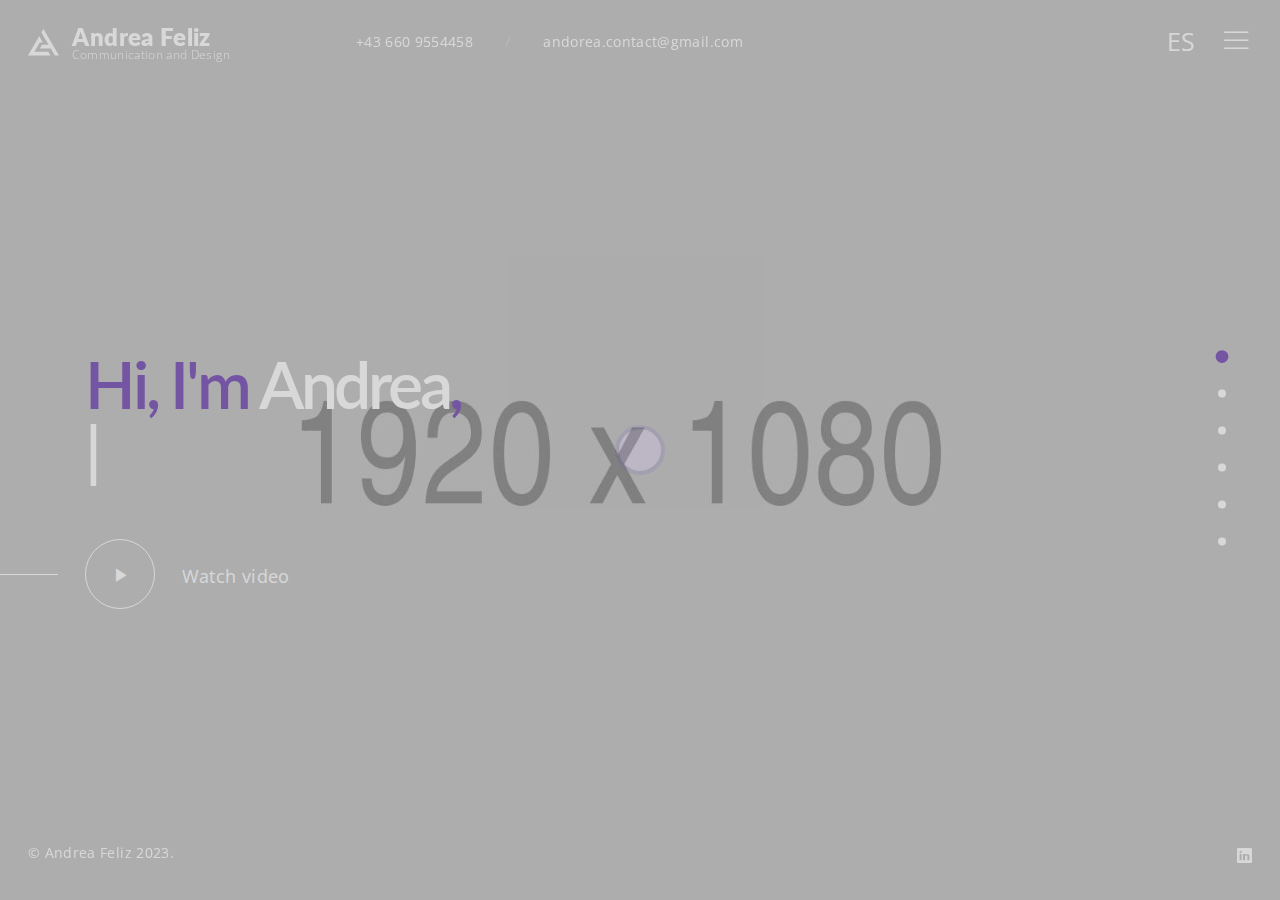
<file: index.html>
<!DOCTYPE HTML>
<html lang="en">
<head>
<meta charset="utf-8">
<meta name="viewport" content="width=device-width, initial-scale=1">
<meta name="description" content="">
<meta name="author" content="">

<!-- Favicons -->
<link rel="shortcut icon" href="32x32_faviconAFC.png">
<link rel="apple-touch-icon" href="32x32_faviconAFC.png">
<link rel="apple-touch-icon" sizes="72x72" href="72x72_faviconAFC.png">
<link rel="apple-touch-icon" sizes="114x114" href="114x114_faviconAFC.png">

<title>Andrea Feliz - Portfolio</title>

<!-- Styles -->
<link href="https://fonts.googleapis.com/css?family=Lato:500,600,700,800&display=swap" rel="stylesheet">
<link href="https://fonts.googleapis.com/css?family=Open+Sans:300,400,400i&display=swap" rel="stylesheet">
<link href="css/style.css" rel="stylesheet" media="screen">
<link href="css/typed.css" rel="stylesheet" media="screen">
</head>
<body class="main_page">
  <div id="circle" class="circle"></div>
  <div class="animsition">
    <div class="loader"><div class="spinner"><div class="double-bounce1"></div><div class="double-bounce2"></div></div></div>

    <!-- Content CLick Capture-->

    <div class="click-capture"></div>

    <!-- Sidebar Menu-->
    <div id="sidebar-menu"></div>

    <!-- Header navbar -->
    <div id="header-navbar"></div>

    <div class="copy-bottom white boxed">© Andrea Feliz 2023.</div>
    <div class="social-list social-list-bottom boxed">
        <a href="" class="icon ion-social-linkedin"></a>
      </div>
    <div class="pagepiling">
      <div data-anchor="page1" class="pp-scrollable text-white section section-1">
        <div class="scroll-wrap">
          <div class="section-bg" style="background-image:url(images/bg/main.jpg);"></div>
          <div class="scrollable-content">
            <div class="vertical-centred">
              <div class="boxed boxed-inner">
                <div class="boxed">
                  <div class="container">
                    <div class="intro">
                      <div class="row">
                        <div class="col-md-9 col-lg-9">
                          <h1 class="display-2 text-white wow fadeIn" data-wow-delay="0.1s">
                            <span data-i18n="greeting-0" class="text-primary"></span> Andrea<span class="text-primary">,</span></h1>
                          <div class="h1_big">
                            <div class="display-2 wow fadeIn typed-strings" data-wow-delay="0.1s">
                              <p data-i18n="designer"></p>
                              <p data-i18n="communicator"></p>
                              <p data-i18n="photographer"></p>
                            </div>
                            <div class="display-2 wow fadeIn typed" data-wow-delay="0.1s"></div>
                          </div>
                          <div style="margin-top: 4rem;">
                            <a class="popup-youtube"  href="http://www.youtube.com/watch?v=0O2aH4XLbto">
                              <span class="icon ion-ios-play"></span>
                              <!-- Unset all styles to avoid div styling. -->
                              <div class="ion-ios-play-text" style="all: unset" data-i18n="watch-video"></div>
                            </a>
                          </div>
                        </div>
                      </div>
                    </div>
                  </div>
                </div>
              </div>
            </div>
          </div>
        </div>
      </div>
      <div data-anchor="page2" class="pp-scrollable section section-2">
        <div class="scroll-wrap">
          <div class="scrollable-content">
            <div class="vertical-title text-white  d-none d-lg-block">
              <span data-i18n="what-i-do"></span>
            </div>
            <div class="vertical-centred">
              <div class="boxed boxed-inner">
                <div class="boxed">
                  <div class="container">
                    <div class="intro">
                      <h2 class="title mb-5 pb-5">
                        <span data-i18n="my" class="text-primary"></span>
                        <span data-i18n="specialization"></span>
                      </h2>
                      <div class="row-specialization row">
                        <div class="col-specialization col-md-6 col-lg-4">
                          <span class="icon-specialization icon-magic-wand"></span>
                          <h4 data-i18n="brand-design-title"class="text-uppercase"></h4>
                          <p data-i18n="brand-design-text"></p>
                        </div>
                        <div class="col-specialization col-md-6 col-lg-4">
                          <span class="icon-specialization icon-shutter"></span>
                          <h4 data-i18n="content-creation-title" class="text-uppercase"></h4>
                          <p data-i18n="content-creation-text"></p>
                        </div>
                        <div class="col-specialization col-md-6 col-lg-4">
                          <span class="icon-specialization icon-laptop-phone"></span>
                          <h4 data-i18n="social-media-marketing-title" class="text-uppercase"></h4>
                          <p data-i18n="social-media-marketing-text"></p>
                        </div>
                      </div>
                      <div class="view-all">
                        <a data-i18n="download-resume-menu" href="#"></a>
                      </div>
                    </div>
                  </div>
                </div>
              </div>
            </div>
          </div>
        </div>
      </div>
      <div data-anchor="page3" class="pp-scrollable section section-3">
        <div class="scroll-wrap">
          <div class="section-bg bg-about" style="background-image:url(images/bg/about.jpg);"></div>
          <div class="scrollable-content">
            <div class="vertical-title text-white  d-none d-lg-block"><span>about us</span></div>
            <div class="vertical-centred">
              <div class="boxed boxed-inner">
                <div class="boxed">
                  <div class="container">
                    <div class="intro">
                      <div class="row align-items-center">
                        <div class="col-lg-6 offset-xl-1">
                          <div class="experience-box">
                            <div class="experience-content">
                              <div class="experience-number">4</div>
                              <div class="experience-info">
                                <div>
                                  <span data-i18n="years"></span><br>
                                  <span data-i18n="of working"></span><br>
                                  &nbsp;&nbsp;<span data-i18n="experience"></span>
                                </div>
                              </div>
                            </div>
                          </div>
                        </div>
                        <div class="col-lg-5 mt-5 mt-xl-0">
                          <h2 class="title">
                            <span class="text-primary"></span>
                            <span data-i18n="Experience"></span>
                          </h2>
                          Lorem ipsum dolor sit amet, consectetur adipisicing elit. Accusantium dicta sit pariatur odio unde deleniti eveniet.
                          <div class="progress-bars">
                            <div class="clearfix">
                              <div class="number float-left">Mobile Design</div>
                              <div class="number float-right">80%</div>
                            </div>
                            <div class="progress">
                              <div class="progress-bar-wrp">
                                <div class="progress-bar" role="progressbar" style="width: 80%" aria-valuenow="0" aria-valuemin="0" aria-valuemax="100"></div>
                              </div>
                            </div>
                            <div class="clearfix">
                              <div class="number float-left">Coding</div>
                              <div class="number float-right">70%</div>
                            </div>
                            <div class="progress">
                              <div class="progress-bar-wrp">
                                <div class="progress-bar" role="progressbar" style="width: 70%" aria-valuenow="25" aria-valuemin="0" aria-valuemax="100"></div>
                              </div>
                            </div>
                            <div class="clearfix">
                              <div class="number float-left">Illustration</div>
                              <div class="number float-right">70%</div>
                            </div>
                            <div class="progress">
                              <div class="progress-bar-wrp">
                                <div class="progress-bar" role="progressbar" style="width: 70%" aria-valuenow="25" aria-valuemin="0" aria-valuemax="100"></div>
                              </div>
                            </div>
                          </div>
                        </div>
                      </div>
                    </div>
                  </div>
                </div>
              </div>
            </div>
          </div>
        </div>
      </div>
      <div data-anchor="page4" class="pp-scrollable text-white section section-4">
        <div class="scroll-wrap">
          <div class="section-bg mask" style="background-image:url(images/bg/resume.jpg);"></div>
          <div class="scrollable-content">
            <div class="vertical-title d-none d-lg-block"><span data-i18n="resume-no-cap"></span></div>
            <div class="vertical-centred">
              <div class="boxed boxed-inner">
                <div class="boxed">
                  <div class="container">
                    <div class="intro">
                      <div class="row row-resume">
                        <div class="col-md-6 fadeY fadeY-1 resume-element">
                          <h2 class="resume-header title">Experience</h2>
                          <div class="col-resume">
                            <div class="resume-content">
                              <div class="resume-inner">
                                <div class="resume-row">
                                  <h6 class="resume-type">Specialization course</h6>
                                  <i class="resume-study">University of studies, Poland, Cracow<br>Jan 2004 - Dec 2006</i>
                                  <p class="resume-text"></p>
                                </div>
                                <div class="resume-row">
                                  <h6 class="resume-type">Academy course</h6>
                                  <i class="resume-study">University of studies, Poland, Cracow<br>Jan 2004 - Dec 2006</i>
                                  <p class="resume-text"></p>
                                </div>
                              </div>
                            </div>
                          </div>
                        </div>
                        <div class="col-md-6 fadeY fadeY-2 resume-element">
                          <h2 class="resume-header title">Education</h2>
                          <div class="col-resume">
                            <div class="resume-content">
                              <div class="resume-inner">
                                <div class="resume-row">
                                  <h6 class="resume-type">WEBDESIGNER & FRONT-END</h6>
                                  <i class="resume-study">University of studies, Poland, Cracow<br>Jan 2004 - Dec 2006</i>
                                  <p class="resume-text"></p>
                                </div>
                                <div class="resume-row">
                                  <h6 class="resume-type">WORDPRESS DEVELOPER</h6>
                                  <i class="resume-study">University of studies, Poland, Cracow<br>Jan 2004 - Dec 2006</i>
                                  <p class="resume-text"></p>
                                </div>
                              </div>
                            </div>
                          </div>
                        </div>
                       </div>
                    </div>
                  </div>
                </div>
              </div>
            </div>
          </div>
        </div>
      </div>
      <div data-anchor="page5" class="pp-scrollable text-white section section-5">
        <div class="scroll-wrap">
          <div class="bg-changer">
            <div class="section-bg" style="background-image:url(images/bg/project1.jpg);"></div>
            <div class="section-bg" style="background-image:url(images/bg/project2.jpg);"></div>
            <div class="section-bg" style="background-image:url(images/bg/project3.jpg);"></div>
            <div class="section-bg" style="background-image:url(images/bg/project4.jpg);"></div>
          </div>
          <div class="scrollable-content">
            <div class="vertical-title  d-none d-lg-block"><span>my works</span></div>
            <div class="vertical-centred">
              <div class="boxed boxed-inner">
                <div class="boxed">
                  <div class="container">
                    <div class="intro">
                      <div class="row">
                        <div class="col-md-12">
                          <div class="project-row">
                            <a class="active" href="project-detail.html">
                              <span class="project-number">01</span>
                              <h2 class="project-title">Abstract Skat</h2>
                              <div class="project-category">Illustration</div>
                            </a>
                          </div>
                          <div class="project-row">
                            <a href="project-detail.html">
                              <span class="project-number">02</span>
                              <h2 class="project-title">Borato Prism</h2>
                              <div class="project-category">Branding</div>
                            </a>
                          </div>
                          <div class="project-row">
                            <a href="project-detail.html">
                              <span class="project-number">03</span>
                              <h2 class="project-title">Brole Mobile App</h2>
                              <div class="project-category">Mobile Design</div>
                            </a>
                          </div>
                          <div class="project-row">
                            <a href="project-detail.html">
                              <span class="project-number">04</span>
                              <h2 class="project-title">Bauhaus Studio</h2>
                              <div class="project-category">House Design</div>
                            </a>
                          </div>
                          <div class="view-all view-all-projects">
                            <a  href="projects.html">
                              View all projects
                            </a>
                          </div>
                        </div>
                      </div>
                    </div>
                  </div>
                </div>
              </div>
            </div>
          </div>
        </div>
      </div>
      <div data-anchor="page6" class="pp-scrollable section section-8">
        <div class="scroll-wrap">
          <div class="section-bg" style="background-image:url(images/bg/contact.jpg);"></div>
          <div class="scrollable-content">
            <div class="vertical-title text-white d-none d-lg-block"><span>contact</span></div>
            <div class="vertical-centred">
              <div class="boxed boxed-inner">
                <div class="boxed">
                  <div class="container">
                    <div class="intro overflow-hidden">
                      <div class="row">
                        <div class="col-md-6">
                          <h2 class="title"><span data-i18n="city-name" class="text-primary"></span>, Austria</h2>
                          <!-- <h5 class="text-muted">166 Main Street, Beverly Hills, CA 90210</h5> -->
                          <section class="contact-address">
                            <h3><a class="mail" href="mailto:andorea.contact@gmail.com"> andorea.contact@gmail.com</a></h3>
                            <h3><span data-i18n="phone-number-num" class="phone"></span></h3>
                          </section>
                        </div>
                        <div class="col-md-6">
                          <div class="contact-info">
                            <form class="js-form" novalidate="novalidate">
                              <div class="row">
                                <div class="form-group col-sm-6">
                                  <input type="text" name="name" required="" placeholder="Name*" aria-required="true">
                                </div>
                                <div class="form-group col-sm-6">
                                  <input type="email" required="" name="email" placeholder="Email*">
                                </div>
                                <div class="form-group col-sm-12">
                                  <input type="text" name="subject" placeholder="Subject (Optinal)">
                                </div>
                                <div class="form-group col-sm-12">
                                  <textarea name="message" required="" placeholder="Message*"></textarea>
                                </div>
                                <div class="form-group form-group-message col-sm-12">
                                  <span id="success" class="text-primary">Thank You, your message is successfully sent!</span>
                                  <span id="error" class="text-primary">Sorry, something went wrong </span>
                                </div>
                                <div class="col-sm-12"><button type="submit" class="btn">Contact me</button></div>
                              </div>
                            </form>
                          </div>
                        </div>
                      </div>
                    </div>
                  </div>
                </div>
              </div>
            </div>
          </div>
        </div>
      </div>
    </div>
  </div>

<!-- jQuery -->



<script src="js/jquery.min.js"></script>

<!-- Components -->
<script type="module">
$("#sidebar-menu").load("components/sidebar_menu.html");
$("#header-navbar").load("components/header_navbar.html");

import { i18n_strings } from './js/i18n_strings.js';

var language_code = localStorage.getItem('language_code');
if (language_code === undefined || language_code === null) {
  language_code = 'EN';
}

var i18n = i18n_strings[language_code];
localStorage.setItem('i18n', JSON.stringify(i18n));
localStorage.setItem('language_code', language_code);

var language_code = localStorage.getItem('language_code');
console.log('index language code', language_code);
var i18n = JSON.parse(localStorage.getItem('i18n'));
console.log('index strings', i18n);
// get all elements with data-i18n attribute
var elements = document.querySelectorAll('[data-i18n]');
console.log(elements);
for (var i = 0; i < elements.length; i++) {
  var element = elements[i];
  var key = element.getAttribute('data-i18n');
  var value = i18n[key];
  if (value) {
    element.innerHTML = value;
  }
}
</script>


<!-- Plugins -->
<script src="js/wow.min.js"></script>
<!-- <script src="js/smoothscroll.js"></script> -->
<script src="js/animsition.js"></script>
<script src="js/jquery.validate.min.js"></script>
<script src="js/jquery.magnific-popup.min.js"></script>
<script src="js/owl.carousel.min.js"></script>
<script src="js/jquery.pagepiling.min.js"></script>
<script src="js/kinet.min.js"></script>
<!-- https://stackoverflow.com/questions/8996852/load-and-execute-order-of-scripts -->
<script type="module" src="js/typed.js"></script>
<script type="module" src="js/typed-custom.js"></script>
<script type="module" src="js/cursor-shadow.js"></script>

<!-- Scripts -->
<script src="js/scripts.js"></script>


</body>
</html>
</file>
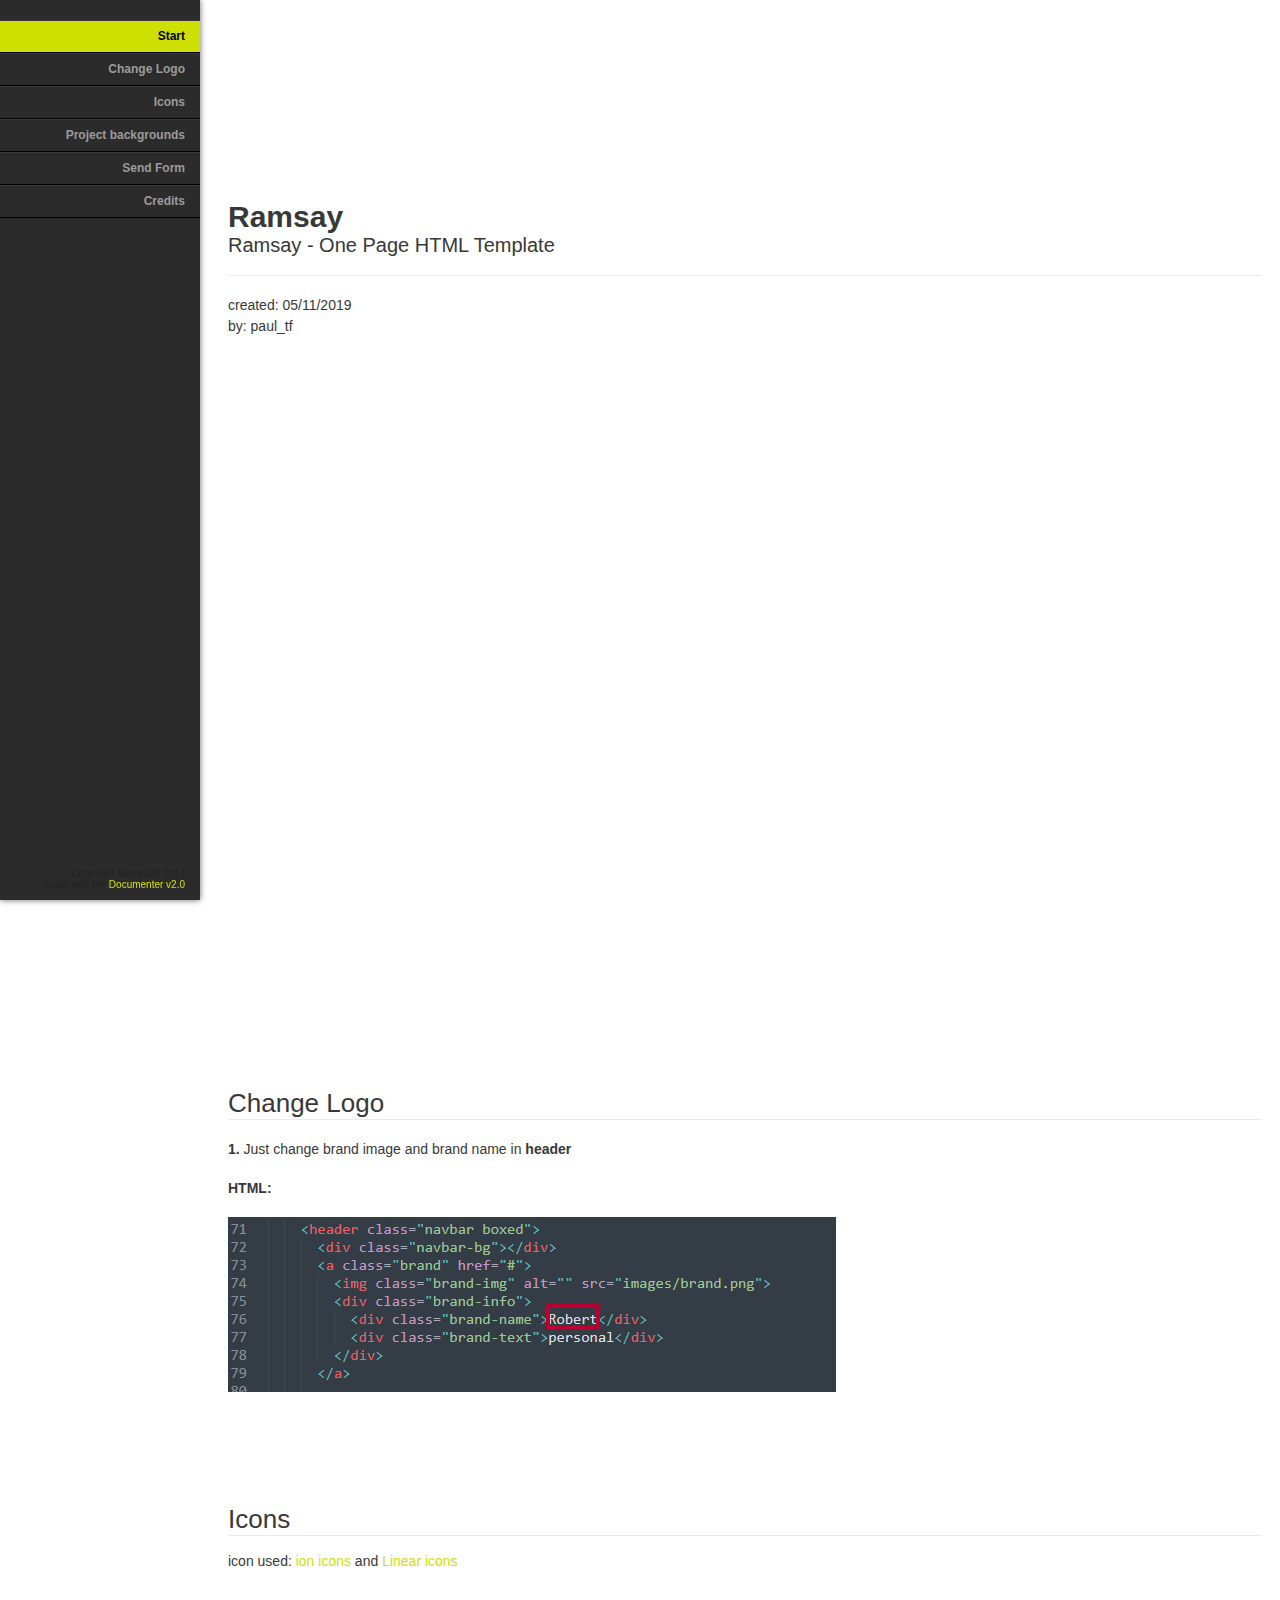
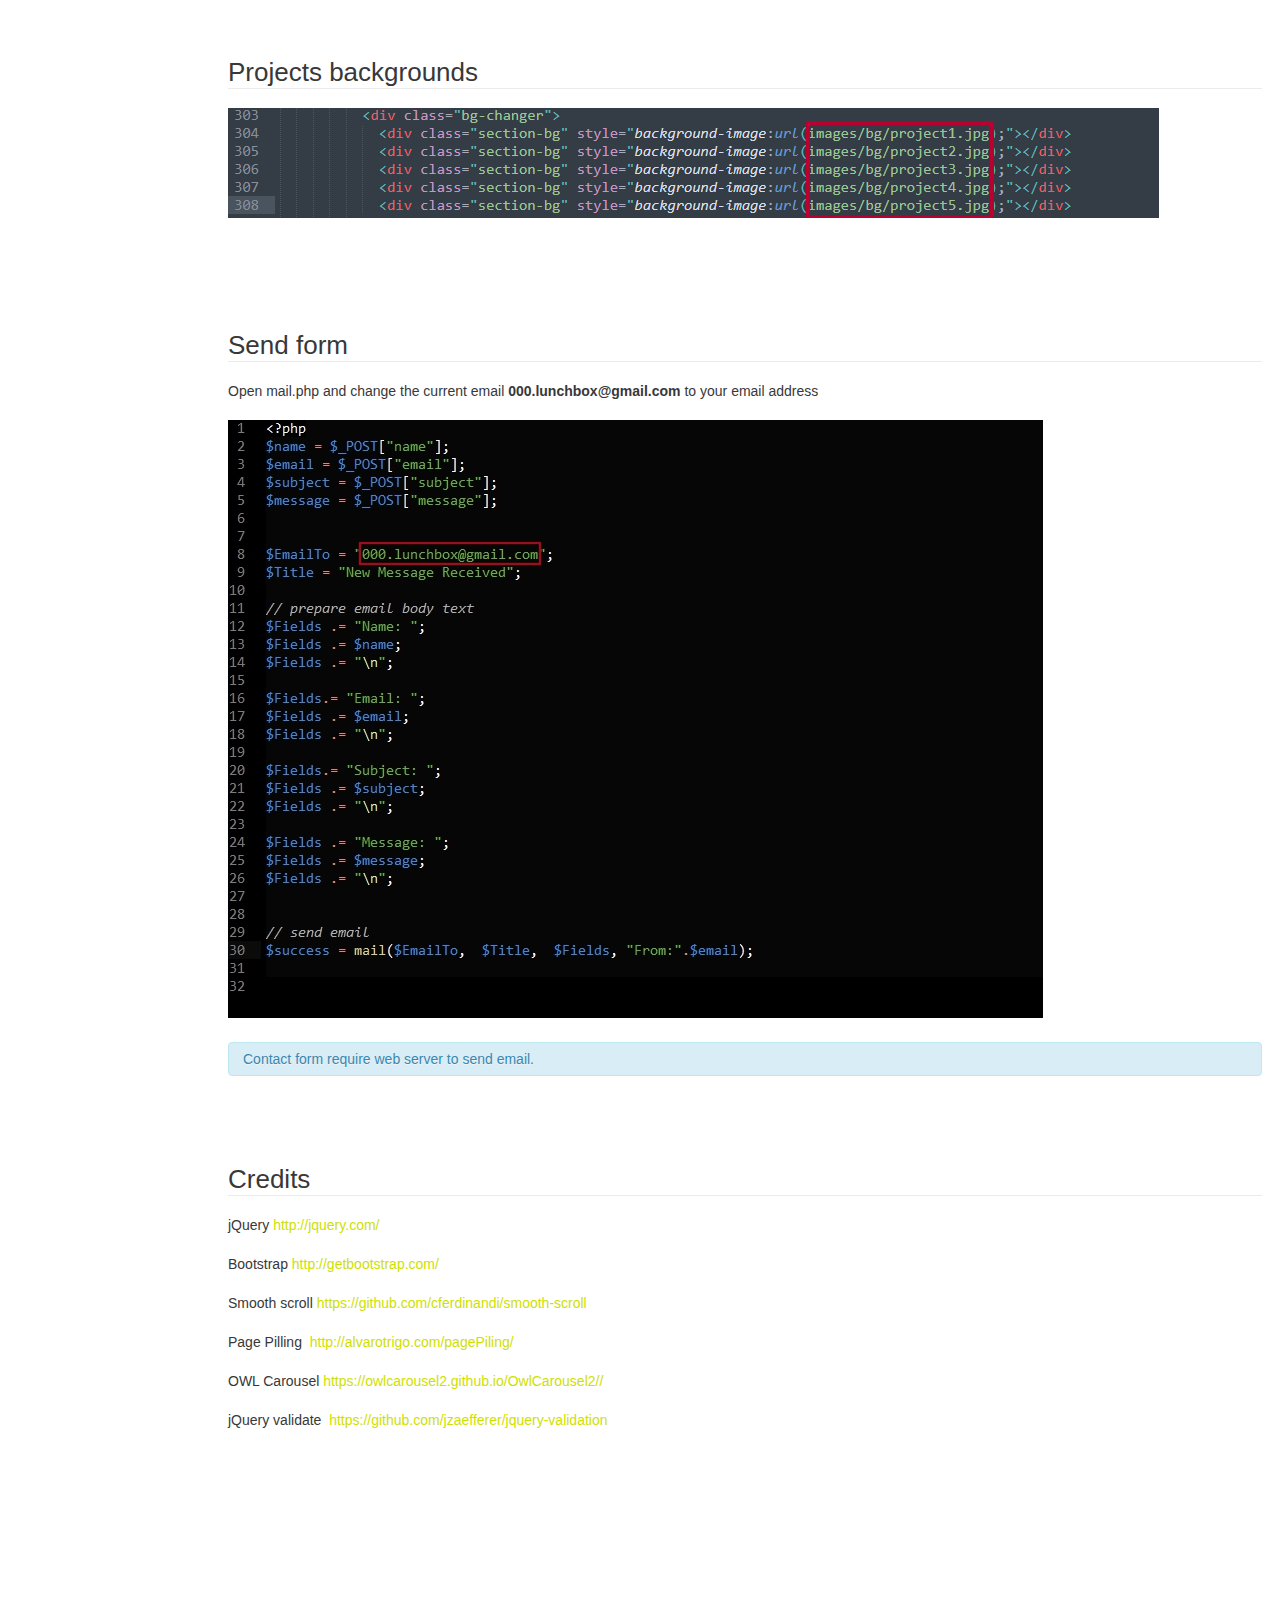
<file: docs/index.html>
<!doctype html>  
<!--[if IE 6 ]><html lang="en-us" class="ie6"> <![endif]-->
<!--[if IE 7 ]><html lang="en-us" class="ie7"> <![endif]-->
<!--[if IE 8 ]><html lang="en-us" class="ie8"> <![endif]-->
<!--[if (gt IE 7)|!(IE)]><!-->
<html lang="en-us"><!--<![endif]-->
<head>
	<meta charset="utf-8">
	
	<title>Ramsay - One Page HTML Template</title>
	
	<meta name="description" content="">
	<meta name="author" content="Murren20">
	<meta name="copyright" content="Murren20">
	<meta name="generator" content="Documenter v2.0 http://rxa.li/documenter">
	<meta name="date" content="2015-12-10T00:00:00+01:00">
	
	<link rel="stylesheet" href="assets/css/documenter_style.css" media="all">
	<link rel="stylesheet" href="assets/js/google-code-prettify/prettify.css" media="screen">

	
	
	<style>
		html{background-color:#FFFFFF;color:#383838;}
		::-moz-selection{background:#444444;color:#DDDDDD;}
		::selection{background:#444444;color:#DDDDDD;}

		a{color:#cee002;}
		.btn {
			border-radius:3px;
		}
		.btn-primary {
			  background-image: -moz-linear-gradient(top, #0088CC, #0044CC);
			  background-image: -ms-linear-gradient(top, #0088CC, #0044CC);
			  background-image: -webkit-gradient(linear, 0 0, 0 0088CC%, from(#DDDDDD), to(#0044CC));
			  background-image: -webkit-linear-gradient(top, #0088CC, #0044CC);
			  background-image: -o-linear-gradient(top, #0088CC, #0044CC);
			  background-image: linear-gradient(top, #0088CC, #0044CC);
			  filter: progid:DXImageTransform.Microsoft.gradient(startColorstr='#0088CC', endColorstr='#0044CC', GradientType=0);
			  border-color: #0044CC #0044CC #bfbfbf;
			  color:#FFFFFF;
		}
		.btn-primary:hover,
		.btn-primary:active,
		.btn-primary.active,
		.btn-primary.disabled,
		.btn-primary[disabled] {
		  border-color: #0088CC #0088CC #bfbfbf;
		  background-color: #0044CC;
		}
		hr{border-top:1px solid #EBEBEB;border-bottom:1px solid #FFFFFF;}
		#documenter_sidebar, #documenter_sidebar ul a{background-color:#2b2b2b;color:#222222;}
		#documenter_sidebar ul a{}
		#documenter_sidebar ul{}   
  
		#documenter_sidebar ul a{ border-top: 1px solid #3b3b3b; border-bottom:1px solid #000;color:#9B9B9B;}
		#documenter_sidebar ul a:hover{background:#cee002;color:#000;}
		#documenter_sidebar ul a.current{background:#cee002;color:#000;}
		#documenter_copyright{display:block !important;visibility:visible !important;}
	</style>
	
</head>
<body class="documenter-project-silvana">
	<div id="documenter_sidebar">
		<a href="#documenter_cover" id="documenter_logo" style="text-align:center; margin:20px 20px 20px;">
	
		</a>
		<ul id="documenter_nav">
			<li><a class="current" href="#documenter_cover">Start</a></li>
				
			<li><a href="#change_logo" title="Change Logo">Change Logo</a></li>
			<li><a href="#icons" title="Credits">Icons</a></li>
			<li><a href="#projects_bg" title="Credits">Project backgrounds</a></li>
			<li><a href="#send_form" title="Send Form">Send Form</a></li>
			<li><a href="#credits" title="Credits">Credits</a></li>
		</ul>
		<div id="documenter_copyright">Copyright Murren20 2017<br>
		made with the <a href="http://rxa.li/documenter">Documenter v2.0</a> 
		</div>
	</div>
	<div id="documenter_content">
	<section id="documenter_cover">
	<h1>Ramsay</h1>
	<h2>Ramsay - One Page HTML Template</h2>
	<div id="documenter_buttons">
		
	</div>
	<hr>
	<ul>
	<li>created: 05/11/2019</li>
	<li>by: paul_tf</li>
	</ul>
	<p></p>
	</section>
	
	<section id="change_logo">
	<div class="page-header"><h3>Change Logo</h3><hr class="notop"></div>
<p>
	<strong>1.</strong> Just change brand image and brand name in <strong>header</strong></p>
<p>
	<strong>HTML:</strong></p>
<p>
	<img alt="" src="assets/images/1.jpg"></p>
	<p>
</section>

	<section id="icons">
	<div class="page-header"><h3>Icons</h3><hr class="notop"></div>
	icon used: <a href="http://ionicons.com/">ion icons</a> and <a href="https://linearicons.com/">Linear icons</a>
</section>

<section id="projects_bg">
	<div class="page-header"><h3>Projects backgrounds</h3><hr class="notop"></div>
	<p>
	<img alt="" src="assets/images/5.jpg"></p>
</section>




<section id="send_form">
	<div class="page-header"><h3>Send form</h3><hr class="notop"></div>
<p>
	Open mail.php and change the current email <strong>&#48;&#48;&#48;&#46;&#108;&#117;&#110;&#99;&#104;&#98;&#111;&#120;&#64;&#103;&#109;&#97;&#105;&#108;&#46;&#99;&#111;&#109;</strong> to your email address</p>
<p>
	<img alt="" src="assets/images/9.jpg"></p>
<div class="alert alert-info">
	Contact form require web server to send email.</div>
</section>

<section id="credits">
	<div class="page-header"><h3>Credits</h3><hr class="notop"></div>
<p>
	jQuery <a href="http://jquery.com/">http://jquery.com/</a></p>
<p>
	Bootstrap&nbsp;<a href="http://getbootstrap.com/">http://getbootstrap.com/</a></p>
<p>
	Smooth scroll&nbsp;<a href="http://github.com/cferdinandi/smooth-scroll">https://github.com/cferdinandi/smooth-scroll</a></p>
<p>

<p>

<p>
	Page Pilling &nbsp;<a href="http://alvarotrigo.com/pagePiling/">http://alvarotrigo.com/pagePiling/</a></p>
<p>

<p>
	OWL Carousel&nbsp;<a href="https://owlcarousel2.github.io/OwlCarousel2/">https://owlcarousel2.github.io/OwlCarousel2//</a></p>
<p>
	jQuery validate &nbsp;<a href="https://github.com/jzaefferer/jquery-validation">https://github.com/jzaefferer/jquery-validation</a></p>

</section>


	</div>


<script src="assets/js/jquery.js"></script>
<script src="assets/js/onepage.js"></script>
</body>
</html>
</file>
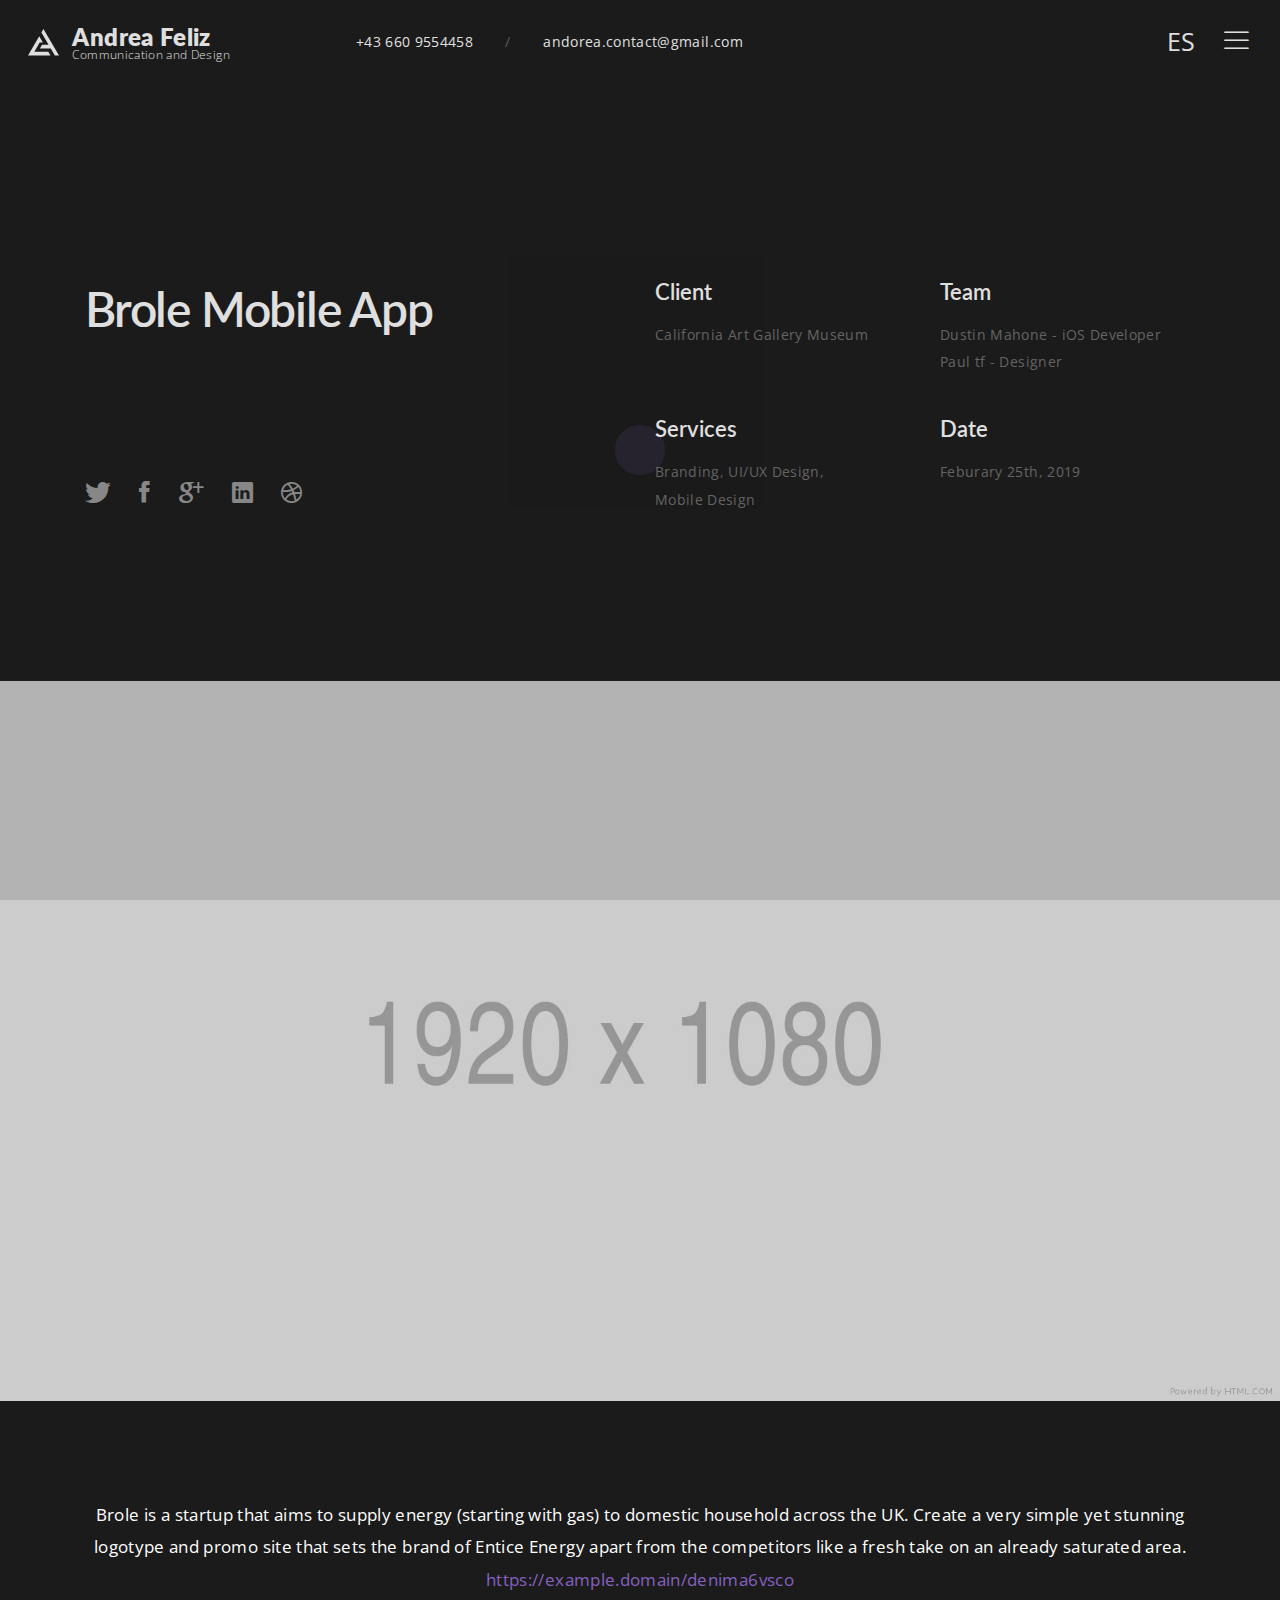
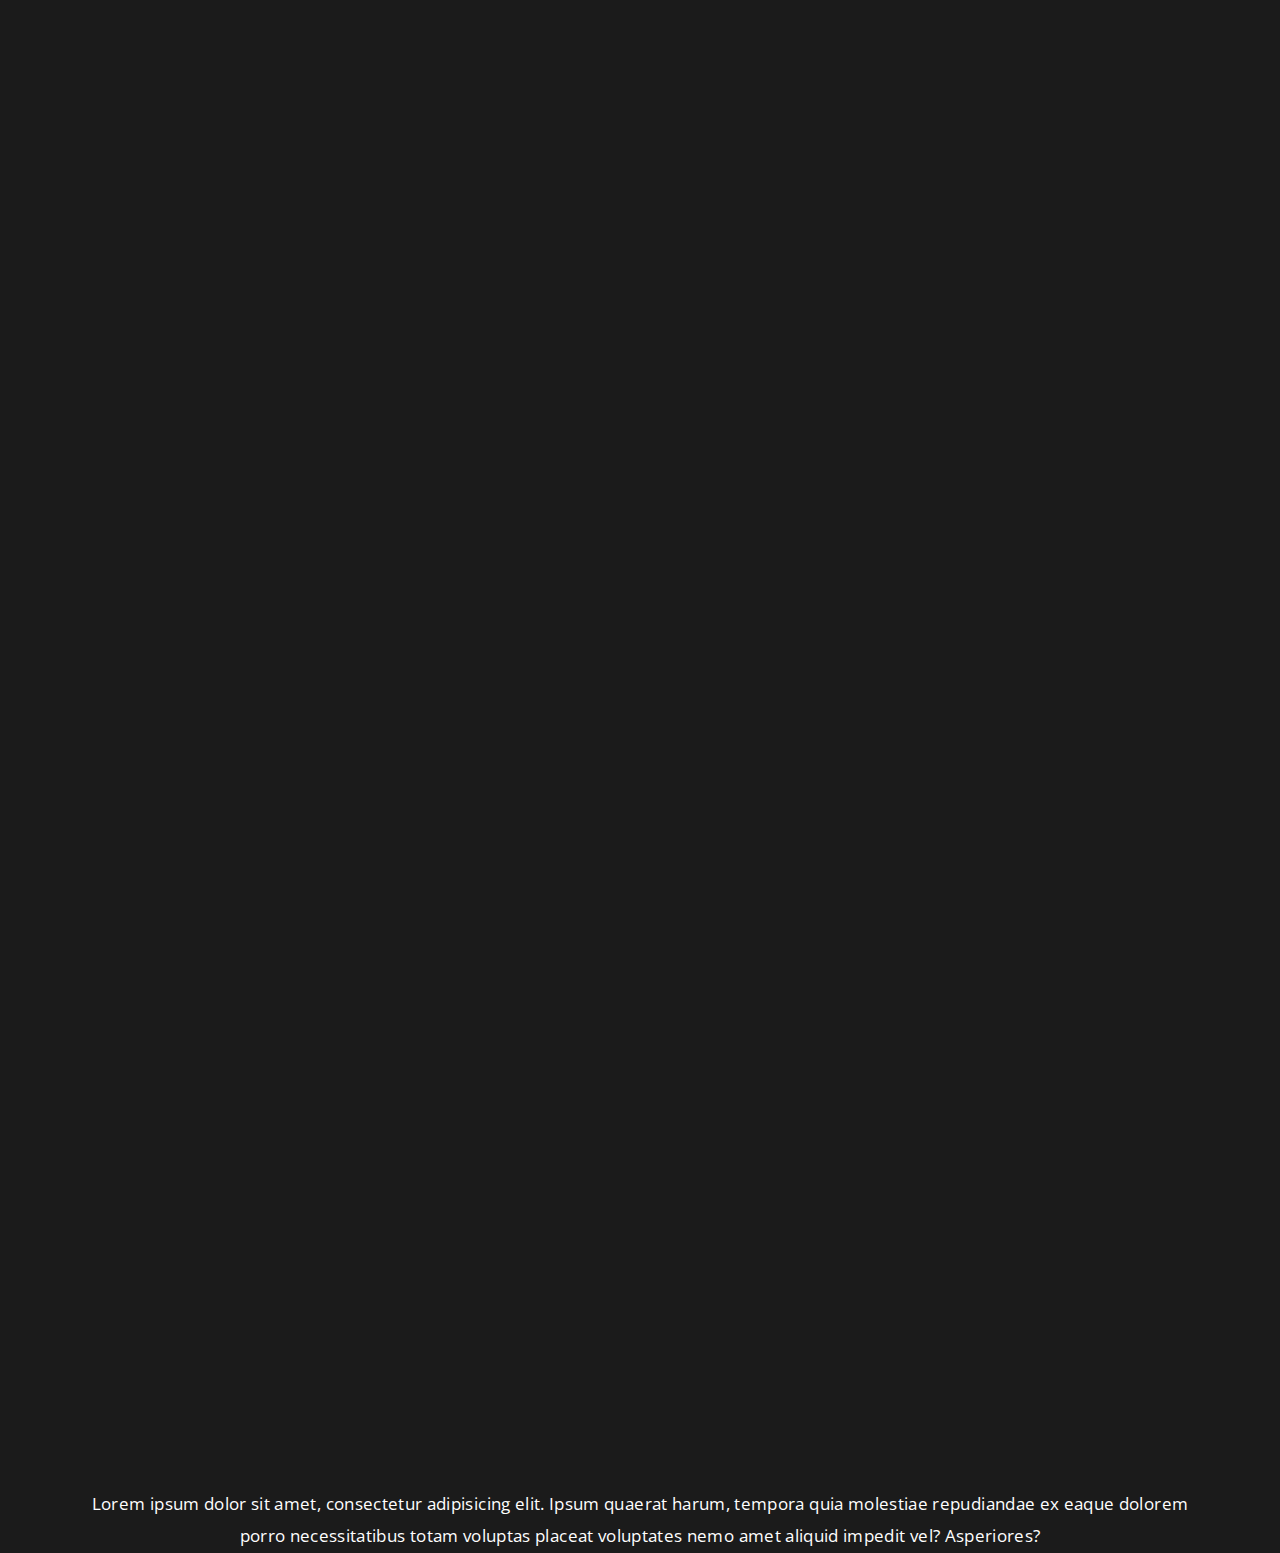
<file: project-detail.html>
<!DOCTYPE HTML>
<html lang="en">
<head>
<meta charset="utf-8">
<meta name="viewport" content="width=device-width, initial-scale=1">
<meta name="description" content="">
<meta name="author" content="">

<!-- Favicons -->
<link rel="shortcut icon" href="32x32_faviconAFC.png">
<link rel="apple-touch-icon" href="32x32_faviconAFC.png">
<link rel="apple-touch-icon" sizes="72x72" href="72x72_faviconAFC.png">
<link rel="apple-touch-icon" sizes="114x114" href="114x114_faviconAFC.png">

<title>Andrea Feliz - Portfolio</title> 

<!-- Styles -->
<link href="https://fonts.googleapis.com/css?family=Lato:500,600,700,800&display=swap" rel="stylesheet">
<link href="https://fonts.googleapis.com/css?family=Open+Sans:300,400,400i&display=swap" rel="stylesheet">
<link href="css/style.css" rel="stylesheet" media="screen">
</head>
<body>
  <div class="animsition">  
    <div class="loader"><div class="spinner"><div class="double-bounce1"></div><div class="double-bounce2"></div></div></div>

    <!-- Content CLick Capture-->

    <div class="click-capture"></div>

    <!-- Sidebar Menu-->
    <div id="sidebar-menu"></div>

    <!-- Header navbar -->
    <div id="header-navbar"></div>

    <div class="content">
      <div class="container">
        <div class="row row-project">
          <div class="col-project-name col-md-6  mt-5 mb-5 mb-md-0">
            <h1>Brole Mobile App</h1>
            <div class="social-list social-list-detail">
              <a href="" class="icon ion-social-twitter"></a>
              <a href="" class="icon ion-social-facebook"></a>
              <a href="" class="icon ion-social-googleplus"></a>
              <a href="" class="icon ion-social-linkedin"></a>
              <a href="" class="icon ion-social-dribbble-outline"></a>
            </div>
          </div>
          <div class="col-project-info col-md-6">
            <div class="row">
              <div class="col-md-6 mt-5">
                <h5>Client</h5>
                <p>California Art Gallery Museum</p>
              </div>
              <div class="col-md-6 mt-5">
                <h5>Team</h5>
                <p>Dustin Mahone - iOS Developer<br>
                   Paul tf - Designer
                </p>
              </div>
              <div class="col-md-6 mt-5">
                <h5>Services</h5>
                <p>Branding, UI/UX Design,<br>Mobile Design</p>
              </div>
              <div class="col-md-6 mt-5">
                <h5>Date</h5>
                <p>Feburary 25th, 2019</p>
              </div>
            </div>
          </div>
        </div>
      </div>
      <img alt="" class="image-holder wow fadeIn" src="images/bg/project3.jpg">
      <div class="container">
        <p class="project-detail-text text-center">Brole is a startup that aims to supply energy (starting with gas) to domestic household across the UK. Create a very simple yet stunning logotype and promo site that sets the brand of Entice Energy apart from the competitors like a fresh take on an already saturated area. <a href="https://example.domain/denima6vsco" target="_blank" class="underline">https://example.domain/denima6vsco</a>
        </p>
        <img alt="" class="image-holder wow fadeInLeft" src="images/bg/project3-1.jpg">
        <img alt="" class="image-holder wow fadeInRight" src="images/bg/project3-2.jpg">
        <p class="project-detail-text text-center">Lorem ipsum dolor sit amet, consectetur adipisicing elit. Ipsum quaerat harum, tempora quia molestiae repudiandae ex eaque dolorem porro necessitatibus totam voluptas placeat voluptates nemo amet aliquid impedit vel? Asperiores?
        </p>
       </div>
      </div>
    </div>


<!-- jQuery -->
<script src="js/jquery.min.js"></script>

<!-- Components -->
<script>
$("#sidebar-menu").load("components/sidebar_menu.html");
var header_navbar = $("#header-navbar");
header_navbar.load("components/header_navbar.html");
// Remove class "navbar-fullpage" from header_navbar
header_navbar.removeClass("navbar-fullpage");
</script>

<script src="js/wow.min.js"></script>
<script src="js/jquery.magnific-popup.min.js"></script>
<script src="js/smoothscroll.js"></script>
<script src="js/animsition.js"></script>

<!-- Scripts -->
<script src="js/scripts.js"></script> 
</body>
</html>
</file>
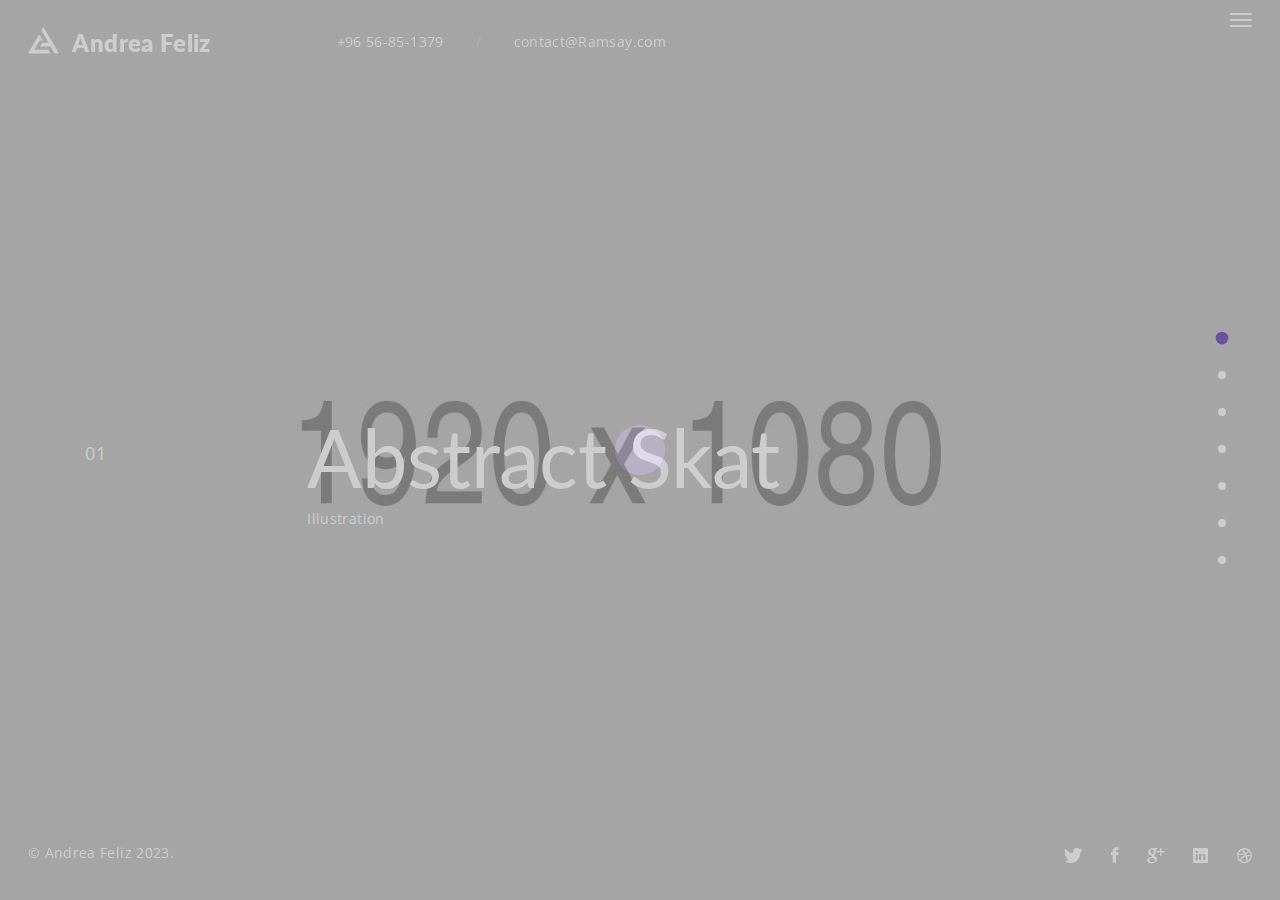
<file: projects.html>
<!DOCTYPE HTML>
<html lang="en">
<head>
<meta charset="utf-8">
<meta name="viewport" content="width=device-width, initial-scale=1">
<meta name="description" content="">
<meta name="author" content="">

<!-- Favicons -->
<link rel="shortcut icon" href="32x32_faviconAFC.png">
<link rel="apple-touch-icon" href="32x32_faviconAFC.png">
<link rel="apple-touch-icon" sizes="72x72" href="72x72_faviconAFC.png">
<link rel="apple-touch-icon" sizes="114x114" href="114x114_faviconAFC.png">

<title>Andrea Feliz - Projects</title> 

<!-- Styles -->
<link href="https://fonts.googleapis.com/css?family=Lato:500,600,700,800&display=swap" rel="stylesheet">
<link href="https://fonts.googleapis.com/css?family=Open+Sans:300,400,400i&display=swap" rel="stylesheet">
<link href="css/style.css" rel="stylesheet" media="screen">
</head>
<body>
  <div class="animsition">   
    <div class="loader"><div class="spinner"><div class="double-bounce1"></div><div class="double-bounce2"></div></div></div>

    <!-- Content CLick Capture-->

    <div class="click-capture"></div>

    <!-- Sidebar Menu-->
    <div id="sidebar-menu"></div>

    <!-- Navbar -->

    <header class="navbar navbar-fullpage boxed">
      <div class="navbar-bg"></div>
      <a class="brand" href="index.html#page1">
        <img class="brand-img" src="images/brand.svg">
        <div class="brand-info">
          <div class="brand-name">Andrea Feliz</div>
        </div>
      </a>

      <button type="button" class="navbar-toggle" data-toggle="collapse" data-target="#navbar-collapse" aria-expanded="false">
        <span class="icon-bar"></span>
        <span class="icon-bar"></span>
        <span class="icon-bar"></span>
      </button>
      
      <div class="contacts d-none d-md-block">
        <div class="contact-item">
          +96 56-85-1379
        </div>
        <div class="contact-item spacer">
          /
        </div>
        <div class="contact-item">
          <a href="mailto:contact@Ramsay.com">contact@Ramsay.com</a>
        </div>
      </div>
    </header>
    <div class="copy-bottom white boxed">© Andrea Feliz 2023.</div>
    <div class="social-list social-list-bottom boxed">
        <a href="" class="icon ion-social-twitter"></a>
        <a href="" class="icon ion-social-facebook"></a>
        <a href="" class="icon ion-social-googleplus"></a>
        <a href="" class="icon ion-social-linkedin"></a>
        <a href="" class="icon ion-social-dribbble-outline"></a>
      </div>
    <div class="pagepiling">

      <div data-anchor="page1" class="pp-scrollable text-white section section-1">
        <div class="scroll-wrap">
          <div class="section-bg" style="background-image:url(images/bg/project1.jpg);"></div>
          <div class="scrollable-content">
            <div class="vertical-centred v2">
              <div class="boxed boxed-inner">
                <div class="boxed">
                  <div class="container">
                    <div class="intro">
                      <div class="project-detail-row">
                        <a class="" href="project-detail.html">
                          <span class="project-number">01</span>
                          <h2 class="project-title">Abstract Skat</h2>
                          <div class="project-category">Illustration</div>
                        </a>
                      </div>
                    </div>
                  </div>
                </div>
              </div>
            </div>
          </div>
        </div>
      </div>
      <div data-anchor="page2" class="pp-scrollable text-white section section-2">
        <div class="scroll-wrap">
          <div class="section-bg" style="background-image:url(images/bg/project2.jpg);"></div>
          <div class="scrollable-content">
            <div class="vertical-centred v2">
              <div class="boxed boxed-inner">
                <div class="boxed">
                  <div class="container">
                    <div class="intro">
                      <div class="project-detail-row">
                        <a href="project-detail.html">
                          <span class="project-number">02</span>
                          <h2 class="project-title">Borato Prism</h2>
                          <div class="project-category">Branding</div>
                        </a>
                      </div>
                    </div>
                  </div>
                </div>
              </div>
            </div>
          </div>
        </div>
      </div>
      <div data-anchor="page3" class="pp-scrollable text-white section section-3">
        <div class="scroll-wrap">
          <div class="section-bg" style="background-image:url(images/bg/project3.jpg);"></div>
          <div class="scrollable-content">
            <div class="vertical-centred v2">
              <div class="boxed boxed-inner">
                <div class="boxed">
                  <div class="container">
                    <div class="intro">
                      <div class="project-detail-row">
                        <a href="project-detail.html">
                          <span class="project-number">03</span>
                          <h2 class="project-title">Brole Mobile App</h2>
                          <div class="project-category">Mobile Design</div>
                        </a>
                      </div>
                    </div>
                  </div>
                </div>
              </div>
            </div>
          </div>
        </div>
      </div>
      <div data-anchor="page4" class="pp-scrollable text-white section section-4">
        <div class="scroll-wrap">
          <div class="section-bg" style="background-image:url(images/bg/project4.jpg);"></div>
          <div class="scrollable-content">
            <div class="vertical-centred v2">
              <div class="boxed boxed-inner">
                <div class="boxed">
                  <div class="container">
                    <div class="intro">
                      <div class="project-detail-row">
                        <a href="project-detail.html">
                          <span class="project-number">04</span>
                          <h2 class="project-title">Bauhaus Studio</h2>
                          <div class="project-category">House Design</div>
                        </a>
                      </div>
                    </div>
                  </div>
                </div>
              </div>
            </div>
          </div>
        </div>
      </div>
      <div data-anchor="page5" class="pp-scrollable text-white section section-5">
        <div class="scroll-wrap">
          <div class="section-bg" style="background-image:url(images/bg/project5.jpg);"></div>
          <div class="scrollable-content">
            <div class="vertical-centred v2">
              <div class="boxed boxed-inner">
                <div class="boxed">
                  <div class="container">
                    <div class="intro">
                      <div class="project-detail-row">
                        <a href="project-detail.html">
                          <span class="project-number">05</span>
                          <h2 class="project-title">Riding Bicycle </h2>
                          <div class="project-category">Illustration</div>
                        </a>
                      </div>
                    </div>
                  </div>
                </div>
              </div>
            </div>
          </div>
        </div>
      </div>
      <div data-anchor="page6" class="pp-scrollable text-white section section-6">
        <div class="scroll-wrap">
          <div class="section-bg" style="background-image:url(images/bg/project6.jpg);"></div>
          <div class="scrollable-content">
            <div class="vertical-centred v2">
              <div class="boxed boxed-inner">
                <div class="boxed">
                  <div class="container">
                    <div class="intro">
                      <div class="project-detail-row">
                        <a href="project-detail.html">
                          <span class="project-number">06</span>
                          <h2 class="project-title">Android App</h2>
                          <div class="project-category">Mobile Design</div>
                        </a>
                      </div>
                    </div>
                  </div>
                </div>
              </div>
            </div>
          </div>
        </div>
      </div>
      <div data-anchor="page7" class="pp-scrollable text-white section section-7">
        <div class="scroll-wrap">
          <div class="section-bg" style="background-image:url(images/bg/project7.jpg);"></div>
          <div class="scrollable-content">
            <div class="vertical-centred v2">
              <div class="boxed boxed-inner">
                <div class="boxed">
                  <div class="container">
                    <div class="intro">
                      <div class="project-detail-row">
                        <a href="project-detail.html">
                          <span class="project-number">07</span>
                          <h2 class="project-title">Coffee breakfast</h2>
                          <div class="project-category">Design</div>
                        </a>
                      </div>
                    </div>
                  </div>
                </div>
              </div>
            </div>
          </div>
        </div>
      </div>
    </div>
  </div>

<!-- jQuery -->
<script src="js/jquery.min.js"></script>

<!-- Components -->
<script>
$("#sidebar-menu").load("components/sidebar_menu.html");
</script>

<script src="js/wow.min.js"></script>
<script src="js/smoothscroll.js"></script>
<script src="js/animsition.js"></script>
<script src="js/jquery.validate.min.js"></script>
<script src="js/jquery.magnific-popup.min.js"></script>
<script src="js/owl.carousel.min.js"></script>
<script src="js/jquery.pagepiling.min.js"></script>

<!-- Scripts -->
<script src="js/scripts.js"></script> 

<!-- Components -->
<script>
$("#sidebar-menu").load("components/sidebar_menu.html"); 
</script>

</body>
</html>
</file>
<file: css/style.css>
/* ------------------------------------------------------------------------------

  Template Name: Ramsay
  Description: Ramsay - Creative Personal Onepage HTML Template
  Author: Paul_tf
  Author URI: http://themeforest.net/user/paul_tf
  Version: 1.0
  
  1.  Global

      1.1 General
      1.2 Typography
      1.3 Fields
      1.4 Buttons
      1.5 Icons
      1.6 Loader
      1.7 Helpers

  2.  Navbar 

      2.1 Navbar elements
      2.2 Sidebar Menu
      
  3.  Homepage

      3.1 Sections
      3.2 Section Specialization
      3.3 Section Resume
      3.4 Section About
      3.5 Section Projects
      3.6 Section Partners
      3.7 Section Testimonials

  4. Project Detail

  5. Responsive styles

      5.1 Min width 576px
      5.2 Min width 768px
      5.3 Min width 992px
      5.4 Min height 500px
      5.5 Min height 600px
      5.6 Min height 700px



/*-------------------------------------------------------------------------------
 1. Global
-------------------------------------------------------------------------------*/



/* 1.1 General */



@import url('bootstrap.min.css');
@import url('bootstrap-grid.min.css');
@import url('animate.css');
@import url('ionicons.min.css');
@import url('linearicons.css');
@import url('animsition.css');
@import url('magnific-popup.css');
@import url('jquery.pagepiling.css');
@import url('owl.carousel.css');


html{
  font-size: 12px;
  -webkit-font-smoothing: antialiased;
}

body{
  /* cursor: url('/images/UntitledPointer.svg'), auto; */
  font-family: 'Open Sans', sans-serif;
  font-size: 1rem;
  font-weight: 400;
  letter-spacing: 0.025em;
  line-height: 1.9428;
  color: #717171;
  background: #1b1b1b;
  -webkit-overflow-scrolling:touch;
}

body.main_page{
  overflow: hidden;
}

::-webkit-scrollbar{
  width: 8px;
  height: 8px;
}

::-webkit-scrollbar-thumb {
  cursor: pointer;
  background: #8661c1;
}

::selection{
  background-color:#8661c1;
  color:#fff;
}

-webkit-::selection{
    background-color:#8661c1;
    color:#fff;
}

::-moz-selection{
    background-color:#8661c1;
    color:#fff;
}



/* 1.2 Typography */



h1,
.h1{ 
  font-family: 'Lato', sans-serif;
  font-weight: 700;
  font-size: 3.428rem;
  line-height: 1.2;
  font-weight: 600;
  color: #fff;
  letter-spacing: -0.025em;
  margin:0.5em 0;
}

h2,
.h2{ 
  font-family: 'Lato', sans-serif;
  font-weight: 600;
  font-size: 3.371rem;
  line-height: 1.166;
  color: #fff;
  letter-spacing: 0;
  margin:2.6rem 0;
}

h3,
.h3{
  font-family: 'Lato', sans-serif;
  font-weight: 600;
  font-size: 2.142rem;
  line-height: 1.2;
  letter-spacing: -0.05em;
  color: #fff;
  margin:2.6rem 0;
}

h4,
.h4{
  font-family: 'Lato', sans-serif;
  font-weight: 600;
  font-size: 1.714rem;
  line-height: 1.25;
  letter-spacing: 0.025em;
  color: #fff;
  margin:2.6rem 0;
}

h5,
.h5{
  font-family: 'Lato', sans-serif;
  font-weight: 600;
  font-size: 1.571rem;
  line-height: 1.1;
  letter-spacing:0;
  color: #fff;
  margin:2.6rem 0;
}

h6,
.h6{
  font-family: 'Lato', sans-serif;
  font-weight: 600;
  font-size: 1.285rem;
  line-height: 1.3333;
  letter-spacing:0;
  color: #fff;
  margin:2.6rem 0;
}

h1 a,
.h1 a,
h2 a,
.h2 a,
h3 a,
.h3 a,
h4 a,
.h4 a,
h5 a,
.h5 a,
h6 a,
.h6 a{
  color:inherit;
}

h1 a:hover,
.h1 a:hover,
h2 a:hover,
.h2 a:hover,
h3 a:hover,
.h3 a:hover,
h4 a:hover,
.h4 a:hover,
h5 a:hover,
.h5 a:hover,
h6 a:hover,
.h6 a:hover{
  text-decoration: none;
}


strong{
  font-weight: 600;
}

p,
blockquote{
  margin-bottom: 2.6rem;
}

blockquote{
  font-size: 1.714rem;
  letter-spacing: 0.025em;
  line-height: 1.5;
  padding: 0;
  width: 80%;
  padding-left: 6.8rem;
  border-left: 0.3rem solid #8661c1;
  margin-top: 5rem;
  color:#fff;
}

cite{
  display: block;
  color: #fff;
  font-weight: 600;
  letter-spacing: 0;
  font-style: normal;
}

a {
  color:#8661c1;
  -webkit-transition: color .3s ease-out;
       -o-transition: color .3s ease-out;
          transition: color .3s ease-out;
}

a:hover {
  color:#8661c1;
  outline: none;
}


a:focus{
  text-decoration: none;
}


/* 1.3 Fields */



input[type='text'],
input[type='address'],
input[type='url'],
input[type='password'],
input[type='email'],
input[type="search"],
input[type="tel"],
textarea{
  display: inline-block;
  width:100%;
  font-size: 1rem;
  border-radius: 0.75em;
  color: #fff;
  background-color:#2f2f2f;
  border:0;
  border-radius: 0;
  padding: 0.7rem 1rem 0.7rem;
  -webkit-box-shadow: 0 0 25px rgba(0,0,0,0.5);
          box-shadow: 0 0 25px rgba(0,0,0,0.5);
      -webkit-appearance: none;
  -webkit-transition: all .15s;
       -o-transition: all .15s;
          transition: all .15s;
}

textarea{
  padding-top: 0.8rem;
  height: 15rem;
  resize:none;
  -webkit-transition: all .3s;
       -o-transition: all .3s;
          transition: all .3s;
}

input[type='text']:focus,
input[type='address']:focus,
input[type='url']:focus,
input[type='password']:focus,
input[type='email']:focus,
input[type="search"]:focus,
input[type="tel"]:focus,
textarea:focus{
  border-color: #8661c1;
  outline: 0;
  color: #fff;
}


input::-moz-placeholder {
  color: #999999;
  opacity: 1;
}

input:-ms-input-placeholder {
  color: #999;
}

input::-webkit-input-placeholder {
  color: #999;
}

textarea::-moz-placeholder{
  color: #999;
  opacity: 1;
}

textarea:-ms-input-placeholder {
  color: #999;
}

textarea::-webkit-input-placeholder {
  color: #999;
}

.form-group{
  margin-bottom: 30px;
}

label.error{
  color: #fff;
  margin:0.8rem 0 0;
}



/* 1.4 Buttons */



.btn{
  color:#fff;
  letter-spacing: 0.025em;
  font-size: 1rem;
  display: inline-block;
  border:0;
  border-radius: 0;
  padding: 1.1em 2.28em 1em;
  background-color: #8661c1;
  text-decoration: none;
  -webkit-transition: all .3s ease-out!important;
          transition: all .3s ease-out!important;
}

.btn:hover,
.btn:focus{
  background-color:#eee;
  color: #000;
  -webkit-box-shadow:none;
  box-shadow: none;
  outline: none!important;
}



/* 1.5 Icons */



.icon{
  display: inline-block;
}

.ion-ios-play{
  position:relative;
  width: 5rem;
  height: 5rem;
  padding-left: 0.2rem;
  line-height: 5rem;
  text-align:center;
  border:1px solid #fff;
  border-radius: 50%;
  font-size: 1.5rem;
  margin-right:1.5rem;
  /* margin-top: 4rem; */
  color: #fff;
  transition: all .3s ease-out;
}

.ion-ios-play:hover{
  color: #8661c1;
  border: 1px solid #8661c1;
}

.ion-ios-play:after {
  content: '';
  position: absolute;
  right: 100%;
  top:50%;
  height: 1px;
  width: 99999rem;
  background: #fff;
  margin-right: 2rem;
}



/* 1.6 Preloader */



.animsition{
  position:absolute;
  z-index: 1000;
  left: 0;
  width: 100%;
  top:0;
  height: 100%;
}

.loader{
  position: fixed;
  overflow: hidden;
  z-index: 1000;
  left: 0;
  top: 0;
  width: 100%;
  height: 100%;
  background:#1b1b1b;
  color:#4b4b4b;
  text-align: center;
}

.spinner {
  position: absolute;
  top: 50%;
  left: 50%;
  width: 50px;
  height: 50px;
  -webkit-transform: translate(-50%, -50%);
  -moz-transform: translate(-50%, -50%);
  -ms-transform: translate(-50%, -50%);
  -o-transform: translate(-50%, -50%);
  transform: translate(-50%, -50%);
}

.double-bounce1, .double-bounce2 {
  width: 100%;
  height: 100%;
  border-radius: 50%;
  background-color: #8661c1;
  opacity: 0.6;
  position: absolute;
  top: 0;
  left: 0;
  -webkit-animation: sk-bounce 2.0s infinite ease-in-out;
  animation: sk-bounce 2.0s infinite ease-in-out;
}

.double-bounce2 {
  -webkit-animation-delay: -1.0s;
  animation-delay: -1.0s;
}

@-webkit-keyframes sk-bounce {
  0%, 100% { -webkit-transform: scale(0.0) }
  50% { -webkit-transform: scale(1.0) }
}

@keyframes sk-bounce {
  0%, 100% { 
    transform: scale(0.0);
    -webkit-transform: scale(0.0);
  } 50% { 
    transform: scale(1.0);
    -webkit-transform: scale(1.0);
  }
}



/* 1.7 Helpers */





.text-muted{
  color: #999!important;
}

.text-white{
  color: #fff;
}

.text-primary{
  color:#8661c1!important;
}

.masked{
  position: relative;
}

.masked:before,
.masked-03:before{
  content:'';
  position: absolute;
  left: 0;
  top:0;
  width: 100%;
  height: 100%;
  background: #000;
  opacity: 0.1;
}

.masked-03:before{
  opacity: 0.3;
}



/*-------------------------------------------------------------------------------
  2. Navbar
-------------------------------------------------------------------------------*/



.navbar{ 
  position: absolute;
  display:block;
  z-index: 101;
  left:0;
  top:0;
  width:100%;
  padding-top: 1.2rem;
  padding-bottom: 1.2rem;
  color: #fff;
  /* background-color: #00000033; */
  margin:0;
  border-radius: 0;
  
}

.navbar-bg{
  content: '';
  position: absolute;
  left: 0;
  right: 0;
  top: -1px;
  width: 100%;
  height: 0;
  background: #272727;
  z-index: -1;
  box-shadow: none;
  -webkit-transition: all 0.3s cubic-bezier(0.37, 0.31, 0.2, 0.85);
  -o-transition: all 0.3s cubic-bezier(0.37, 0.31, 0.2, 0.85);
  transition: all 0.3s cubic-bezier(0.37, 0.31, 0.2, 0.85);
}

.navbar-fixed{
  position: fixed;
}

.navbar-fixed .navbar-bg{
  height: 100%;
  
  box-shadow: 0 0 35px rgba(0,0,0,0.2);
}

.navbar .brand{
  float: left;
  -webkit-transition: none;
  -o-transition: none;
  transition: none;
}



/* 2.1 Navbar elements */



.brand{
  line-height: 1.6;
  color: #fff;
  display: inline-block;
}

a.brand:hover,
a.brand:focus{
  text-decoration: none;
  color: #fff;
}

.brand img{
  width: 31px;
  display: inline-block;
  vertical-align:middle;
  margin-right: 0.65rem;
  margin-top: 0.4rem;
  /* transform: scale(0.7); */
}

.brand-info{
  display: inline-block;
  vertical-align: middle;
}

.brand-name{
  font-family: 'Lato', sans-serif;
  font-weight: 800;
  font-size: 1.714rem;
  line-height: 1;
  margin-top: 0.6rem;
}

.brand-text{
  font-size: 0.857rem;
  font-weight: 300;
  margin-top: -0.3rem; 
}


.language{
  float: right;
  font-size: 1.8rem;
  margin-right: 1.8rem;
  display: inline-block;
  cursor: pointer;
}

.navbar-toggle{
  float: right;
  display: block;
  margin: 0;
  padding: 0;
  border-radius: 0;
  background: none;
  border: 0;
  margin-top: -0.25rem;
  font-size: 2.2rem;
  font-weight: bold;
  color: #fff;
}

.navbar-toggle:focus{
  outline:none;
}

.navbar-toggle .icon-bar{
  background-color: #fff;
  -webkit-transition: all 0.3s ease;
  -o-transition: all 0.3s ease;
  transition: all 0.3s ease;
  display: block;
  width: 22px;
  height: 2px;
  border-radius: 1px;
}

.navbar-toggle .icon-bar+.icon-bar {
    margin-top: 4px;
}

.navbar-toggle:hover .icon-bar{
  background-color:  #8661c1;
}

.navbar .social-list{
  float: right;
  margin-right: 10%;
}

.social-list{
  overflow:hidden;
}

.social-list-bottom{
  display: none;
  position: absolute;
  z-index: 10;
  right:0;
  bottom:2.4rem;
  color: #000;
}


.social-list a{
  float: left;
  font-size: 1.428rem;
  line-height: 1;
  color:#fff;
  margin-left: 2rem;
}

.social-list a:first-child{
  margin-left: 0;
}

.social-list a:hover{
  color:#8661c1;
  text-decoration: none;
}

.navbar-spacer{
  float: right;
  margin:-1rem 4.5rem 0;
  width: 1px;
  height: 3.3rem;
  background-color: #3c3c3c;
}

.navbar-address{
  float: right;
  font-weight: 600;
  text-transform: uppercase;
}

.contacts{
  float: left;
  margin-left: 9rem;
  margin-top:0.8rem;
}

.contacts .contact-item{
  display: inline-block;
  color: #fff;
  margin-right:2rem;
}

.contacts .contact-item a{
  color: #fff;
}


.contacts .contact-item.spacer{
  opacity: 0.3;
}

.contact-address{
  margin-top:5rem;
}

#success,
#error{
  display:none;
}

.form-group-message{
  display:none;
}

/* 2.2 Sidebar menu */



.click-capture{
  position: fixed;
  top: 0;
  left: 0;
  width: 100%;
  height: 100%;
  visibility: hidden;
  z-index: 99;
  opacity: 0;
  background: rgba(0,0,0,.3);
  transition: opacity .5s;
}

.menu{
  position: fixed;
  top:0;
  bottom:0;
  right: 0;
  width: 100%;
  z-index: 102;
  background-color: #1b1b1b;
  -webkit-transform: translateX(100%);
  -ms-transform: translateX(100%);
  -o-transform: translateX(100%);
  transform: translateX(100%);
  -webkit-transition: all 0.6s ease;
  -o-transition: all 0.6s ease;
  transition: all 0.6s ease;
}

.close-menu{
  position: absolute;
  z-index: 2;
  top: 2.3rem;
  font-size: 1.6rem;
  line-height: 1;
  color: #fff;
  cursor: pointer;
  margin-top:0.8rem;
  -webkit-transition: all 0.3s ease;
  -o-transition: all 0.3s ease;
  transition: all 0.3s ease;
}

.close-menu:hover{
  color: #8661c1;
}

.menu-list{
  opacity: 0;
  position: absolute;
  left: 0;
  top:5rem;
  bottom:10.5rem;
  padding-left: 15%;
  overflow-x:hidden;
  overflow-y:auto;
  -webkit-overflow-scrolling:touch;
  overflow-scrolling:touch;
  font-weight: 600;
  letter-spacing: -0.025rem;
  list-style: none;
  margin:0;
  -webkit-transform: translateY(3rem);
  -ms-transform: translateY(3rem);
  -o-transform: translateY(3rem);
  transform: translateY(3rem);
  -webkit-transition: transform 0.2s 0.3s ease, opacity 0.2s 0.3s ease;
  -o-transition: transform 0.2s 0.3s ease, opacity 0.2s 0.3s ease;
  transition: transform 0.2s 0.3s ease, opacity 0.2s 0.3s ease;
}

.menu-list li a{
  color: #636363;
}

.menu-list .active > a,
.menu-list li a:hover{
  text-decoration: none;
  color: #fff;
}

.menu-list > li{
  font-size: 1.65rem;
  line-height: 1;
}

.menu-list > li{
  margin-top: 2rem;
}

.menu-list > li:first-child{
  margin-top: 0;
}


.menu-list ul{
  display: none;
  list-style: none;
  padding:0;
  margin: 0;
}

.menu-list ul li{
  font-size: 1.142rem;
  margin-top: 1.142rem;
}

.menu-list ul li:first-child{
  margin-top:2.4rem;
}

.menu-footer{
  position: absolute;
  left: 15%;
  bottom: 4rem;
}

.menu-footer .social-list{
  opacity: 0;
  -webkit-transform: translateY(3rem);
  -ms-transform: translateY(3rem);
  -o-transform: translateY(3rem);
  transform: translateY(3rem);
  -webkit-transition: all 0.2s 0.4s ease;
  -o-transition: all 0.2s 0.4s ease;
  transition: all 0.2s 0.4s ease;
}

.menu-footer .social-list a{
  color: #7e7e7e;
  margin:0;
  margin-right:2rem;
}

.menu-footer .social-list a:last-child{
  margin-right: 0;
}

.menu-footer .social-list a:hover{
  color:#8661c1;
}

.menu-footer .copy{
  opacity: 0;
  display: none;
  margin-top: 3.2rem;
  color: #fff;
  line-height: 1.71rem;
  -webkit-transform: translateY(2rem);
  -ms-transform: translateY(2rem);
  -o-transform: translateY(2rem);
  transform: translateY(2rem);
  -webkit-transition: all 0.2s 0.4s ease;
  -o-transition: all 0.2s 0.4s ease;
  transition: all 0.2s 0.4s ease;
}

.menu-resume{
  position: absolute;
  bottom: 6rem;
  font-size: 1.3rem;
  font-weight: 800;
  color: #6d6d6d !important;
  display: block;
  cursor: pointer;
  width: 100%;
  margin-right: 0;
}

.menu-resume:before, .menu-resume:after {
  content: '';
  position: absolute;
  width: 0%;
  height: 1px;
  top: 50%;
  margin-top: -0.5px;
  background: #fff;
}

.menu-resume:before {
  left: -2.5px;
}
.menu-resume:after {
  right: 2.5px;
  background: #fff;
  transition: width 0.8s cubic-bezier(0.22, 0.61, 0.36, 1);
}

.menu-resume:hover:before {
  background: #fff;
  width: 100%;
  /* transition: width 0.5s cubic-bezier(0.22, 0.61, 0.36, 1); */
}

.menu-resume:hover:after {
  background: transparent;
  width: 100%;
  transition: 0s;
}

#download-resume-menu:hover{
  color: #fff !important;
  transition: 0.1s;
}

.menu-is-opened .click-capture{
  visibility: visible;
  opacity: 1;
}

.menu-is-opened .menu{
  -webkit-transform: translateX(0);
  -ms-transform: translateX(0);
  -o-transform: translateX(0);
  transform: translateX(0);
  box-shadow: 0 0 25px rgba(0,0,0,0.07);
}

.menu-is-opened .menu .menu-lang,
.menu-is-opened .menu-list,
.menu-is-opened .menu .menu-footer .social-list,
.menu-is-opened .menu .menu-footer .copy{
  -webkit-transform: translate(0);
  -ms-transform: translate(0);
  -o-transform: translate(0);
  transform: translate(0);
  opacity: 1;
}

.menu-is-closed .menu .menu-lang,
.menu-is-closed .menu .menu-list,
.menu-is-closed .menu .menu-footer .social-list,
.menu-is-closed .menu .menu-footer .copy{
  opacity: 0;
  -webkit-transition-delay: 0s;
  -o-transition-delay:0s;
  transition-delay: 0s;
}




/*-------------------------------------------------------------------------------
  3. Homepage
-------------------------------------------------------------------------------*/



.boxed{
  padding-left: 1.7rem;
  padding-right: 1.7rem;
}


.left-boxed{
  left: 1.7rem;
}

.right-boxed{
  right:1.7rem!important;
}

.copy-bottom{
  display: none;
  position: absolute;
  z-index: 10;
  left:0;
  bottom:2.4rem;
  color: #000;
}

.copy-bottom.white{
  color: #fff;
}

#pp-nav{
  z-index: 100;
  width: 2.1428rem;
  margin-top:0!important;
  -webkit-transform: translateY(-50%);
  -ms-transform: translateY(-50%);
  -o-transform: translateY(-50%);
  transform: translateY(-50%);
}

#pp-nav.right{
  right:0;
}

#pp-nav .pp-nav-up,
#pp-nav .pp-nav-down{
  display: none;
  font-size: 1.3428rem;
  cursor: pointer;
  color: #000;
  text-align: center;
  -webkit-transition: all 0.3s ease;
  -o-transition: all 0.3s ease;
  transition: all 0.3s ease;
}

#pp-nav .pp-nav-up{
  margin-bottom: 3.5rem;
}

#pp-nav .pp-nav-down{
  margin-top: 3.5rem;
}

#pp-nav li, .pp-slidesNav li{
  margin:1.928rem auto;
  width: 10px;
  height: 10px;
}

#pp-nav span, .pp-slidesNav span{
  left: 0;
  top: 0;
  cursor: pointer;
  width: 8px;
  height: 8px;
  background: #000;
  border: 0;
  -webkit-transition: all 0.3s ease;
  -o-transition: all 0.3s ease;
  transition: all 0.3s ease;

}

#pp-nav .pp-nav-up:hover,
#pp-nav .pp-nav-down:hover,
#pp-nav.white .pp-nav-up:hover,
#pp-nav.white .pp-nav-down:hover{
  color: #8661c1;
}

#pp-nav.white .pp-nav-up,
#pp-nav.white .pp-nav-down{
  color: #fff;
}

#pp-nav.white span, .pp-slidesNav span{
  background: #fff;
}

#pp-nav li .active span, .pp-slidesNav .active span,
#pp-nav span:hover, .pp-slidesNav span:hover{
  opacity: 1;
}

#pp-nav li .active span, .pp-slidesNav .active span{
  opacity: 1;
  background: #8661c1;
  transform:scale(1.6);
}



/* 3.1 Sections */



.pagepiling .section{
  background: #1b1b1b;
  padding-top: 10.3rem;
  padding-bottom: 6rem;
}

.pagepiling .pp-scrollable{
  padding: 0;
  overflow-x:hidden;
}

.pp-scrollable .vertical-centred{
  padding-top: 10.3rem;
  padding-bottom: 6rem;
}

.pp-scrollable .vertical-centred.v2{
  padding-top:6rem;
  padding-bottom: 9rem;
}

.scroll-wrap{
  position: relative;
  min-height: 100%;
}

.scrollable-content{
  white-space: nowrap;
  width: 100%;
  font-size: 0;
}

.scrollable-content:before{
  content: '';
  display: inline-block;
  height: 100vh;
  vertical-align: middle;
}

.vertical-centred{
  width: 100%;
  height: 100%;
  display: inline-block;
  vertical-align: middle;
  white-space: normal;
  font-size: 1rem;
}

.boxed-inner{
  position: relative;
  padding:0;
}

.section-bg{
  position: absolute;
  left: 0;
  top:0;
  width: 100%;
  height: 100%;
  background-size: cover;
  background-position: center;
}

.vertical-title{
  position: absolute;
  text-align: center;
  font-weight: 600;
  opacity: 0.05;
  font-size:9rem;
  top: 50%;
  left:8rem;
  transform: translateY(-50%);
}

.vertical-title span{
  position: absolute;
  top: 50%;
  left: 50%;
  transform: translate(-50%, -50%) rotate(-90deg);
  opacity: 0;
  overflow: hidden;
  transition: all 0.5s 0.6s;
  white-space: nowrap;
  letter-spacing: 2.5rem;
}

.section.active .vertical-title span{
  letter-spacing: 0;
  opacity: 1;
}

/*.section .intro{
  opacity: 0;
  transform:scale(1.05);
  -webkit-transition: all 0.35s 0.6s ease;
  -o-transition:all 0.35s 0.6s ease;
  transition: all 0.35s 0.6s ease;
}

.section.active .intro{
  opacity: 1;
  transform: scale(1) translate(0);
}*/


.fadeY{
  opacity: 0;
  transition:all 0.5s 1.5s ease;
  -webkit-transform: translateY(-2rem);
  -ms-transform: translateX(-2rem);
  -o-transform: translateY(-2rem);
  transform: translateY(-2rem);
}


.fadeY-1{
  transition:all 1s 0.5s;
}

.fadeY-2{
  transition:all 1s 1s;
}

.fadeY-3{
  transition:all 1s 1.5s;
}

.section.active .fadeY{
  opacity: 1;
  transform: translate(0);
}

.section .intro .project-title{
  opacity: 0;
  transition: all 0.5s;
  transform:translateY(2rem);
  transition-delay: 0.2s;
}

.section .intro .project-row:nth-child(2) .project-title{
  transition-delay: 0.4s;
}

.section .intro .project-row:nth-child(3) .project-title{
  transition-delay: 0.6s;
}

.section .intro .project-row:nth-child(4) .project-title{
  transition-delay: 0.8s;
}

.section.active .intro .project-title{
  transform:none;
  opacity: 1;
  transform:translateY(0);
}

.subtitle-top{
  line-height: 1.714;
  margin-top:0;
  margin-bottom: 2.8rem;
  letter-spacing: 0.1em;
}

.title{
  letter-spacing: -0.025em;
  line-height: 1.33333;
  margin:0 0 3rem;
}

.display-1{
  font-size: 4.28rem;
  line-height: 1;
  letter-spacing: -0.05em;
  margin:0;
}

.display-2{
  font-size: 4.0rem;
  font-weight: 600;
  line-height: 1;
  letter-spacing: -0.05em;
  margin: 0;
}

@media (min-width: 768px) {
  .display-2{
    font-size: 4.7rem;
  }
}


.popup-youtube{
  display:inline-block;
  color:#fff;
  font-size: 1.26rem;
}

.popup-youtube:hover{
  text-decoration: none;
}



/* 3.2 Section Specialization */



.icon-specialization{
  font-size:5rem;
  color:#8661c1;
}

.row-specialization{
  margin:0 -2rem;
}

.col-specialization{
  padding:0 2rem;
}



/* 3.3 Section Resume */



.section-3 .vertical-centred{
  padding-top:6rem;
}
.resume-title{
  position: relative;
  color: #fff;
  margin:0 0 2rem;
}

.resume-header{
  position: relative;
  z-index: 2;
  top: -2rem;
  padding: 0 3.6rem;
  transition: all 0.5s;
}

.resume-row{
  position: relative;
  padding-bottom: 2.2rem;
  margin-bottom: 2.2rem;
  border-bottom: 1px solid #fff;
  transition:all 0.5s;
}

.resume-row:last-child{
  padding-bottom: 0;
  margin-bottom: 0;
  border:0;
}

.col-resume{
  position:relative;
  top:0;
  padding: 2.2rem 3.6rem 3.6rem;
  margin-top: -7rem;
  margin-bottom: 3rem;
  background: rgba(0,0,0,0.4);
  transition:background 0.5s, top 0.5s;
}

.col-resume:hover{
  background: #8661c1;
}

.resume-type{
  font-family: 'Lato', sans-serif;
  text-transform: uppercase;
  letter-spacing: 0.2rem;
  font-weight: 500;
  position: relative;
  font-size:1.125rem;
  margin-bottom: 1.2rem;
  transition: all 0.5s;
}

.resume-study{
  margin-bottom: 1rem;
}

.resume-date{
  font-size: 0.9rem;
  margin-bottom: 2rem;
}

.resume-text{
 margin-top:1.2rem;
 margin-bottom: 0;
}

.resume-text.last{
  margin-bottom: 0;
}



/* 3.4 Section About */



.experience-box{
  display:inline-block;
  font-weight: 300;
  position: relative;
  white-space:nowrap;
  padding:3.75rem;
  border:1px solid #fff;
}

.experience-border{
    position: absolute;
    display: inline-block;
    vertical-align: middle;
    width: 20.15rem;
    height: 41.15rem;
    border: 0.657rem solid #ffeb00;
    left: 5rem;
    top: -2rem;
}

.experience-content{
  display: inline-block;
  vertical-align: middle;
  position: relative;

}

.experience-number{
  font-family: 'Lato', sans-serif;
  font-size:23.142rem;
  line-height: 1;
  font-weight:400;
  color: #fff;
}

.experience-info{
  position:relative;
  font-size: 1.25rem;
  line-height: 1.481;
  color: #fff;
  text-align: right;
}

@media (min-width: 576px){
  .experience-info{
    margin-top:-1px;
  }
}

.experience-info div{
  display:inline-block;
  position:relative;
}

.experience-info div:after{
  position:absolute;
  right:100%;
  content:'';
  width:5rem;
  bottom: 0.8rem;
  height:1px;
  background: #fff;
}

.progress-bars{
  margin-top:3rem;
}

.progress{
  height: 2.9rem;
  margin-bottom: 2rem;
  border-radius:0;
  background:  #222222;
}

.progress:last-child{
  margin-bottom: 0;
}

.progress-bar-wrp{
  width: 0;
  overflow: hidden;
  transition:all 0.5s;
  height: 100%;
}

.progress:nth-child(2) .progress-bar-wrp{
  transition-delay:0.2s;
}

.progress:nth-child(4) .progress-bar-wrp{
  transition-delay:0.5s;
}

.progress:nth-child(6) .progress-bar-wrp{
  transition-delay:0.8s;
}

.section.active .progress-bar-wrp,
.pp-easing .progress-bar-wrp{
  width: 100%;
}

.progress-bar{
  background-color:#8661c1;
  height: 100%;
}

.progress-bars .number{
  color:#fff;
  margin-bottom: 1rem;
}



/* 3.5 Section Projects*/



.bg-changer{
  position: absolute;
  left: 0;
  width: 100%;
  height: 100%;
  overflow:hidden;
}

.bg-changer .section-bg{
  opacity: 0;
  will-change: opacity, transform;
  -webkit-transform: scale(1);
  -ms-transform: scale(1);
  -o-transform: scale(1);
  transform: scale(1);
  -webkit-transition: opacity 0.5s 0.2s ease,  transform 5s 0.2s ease;
  -o-transition: opacity 0.5s 0.2s ease,  transform 5s 0.2s ease;
  transition: opacity 0.5s 0.2s ease, transform 5s 0.2s ease;
}

.section-bg.mask:after{
  content:'';
  width:100%;
  height:100%;
  position:absolute;
  background: rgba(0,0,0,0.4);
  transition: all 0.5s;
}

.section-bg.mask.hide:after{
  opacity: 0;
}


.bg-changer .active{
  opacity: 1;
  -webkit-transform: scale(1.05);
  -ms-transform:scale(1.05);
  -o-transform: scale(1.05);
  transform: scale(1.05);
}

.bg-changer .section-bg:first-child{
  opacity: 1;
}

.project-row{
  position: relative;
  margin-bottom: 3rem;
}

.view-all-projects,
.project-row,
.project-detail-row{
  padding-left:3rem;
}

.project-row:last-child{
  margin-bottom: 0;
}

.project-number{
  position: absolute;
  left: 0;
  top:1rem;
  font-size:1.25rem;
}

.project-row a,
.project-detail-row a{
  display:block;
  text-decoration: none;
  color:#fff;
  transition:opacity 0.3s;
}

.project-row a{
  opacity: 0.5;
}

.project-detail-row{
  position:relative;
}

.project-row a:after,
.project-row a.active:after,
.project-detail-row a:after{
  content:'';
  opacity:0;
  position: absolute;
  top:2.2rem;
  margin-left:-4rem;
  height: 1px;
  background: #fff;
  width:100000px;
  transition:opacity 0.3s;
}

.project-detail-row a:after{
  top:5.5vmin;
}

.project-row a:hover:after,
.project-row a.active:after,
.project-detail-row a:hover:after{
  opacity:1;
}

.project-row a.active{
  opacity: 1;
}

.project-title{
  font-size:3.68rem;
  font-weight: 400;
  margin:0;
}

.project-detail-row .project-title{
  font-size:9vmin;
}

.project-category{
  font-size: 1rem;
}

.view-all{
  position: relative;
  color: #fff;
  font-family: 'Lato', sans-serif;
  font-size:1.26rem;
  margin-top:2.3rem;
}

.view-all a{
  color:#fff;
  position: relative;
}

.view-all a:before{
  content: '';
  position: absolute;
  right: 100%;
  top: 50%;
  background: #fff;
  height: 1px;
  width: 1000000px;
  margin-right: 2rem;
}


.view-all a:hover{
  color:#8661c1;
  text-decoration: none;
}

@media (min-width: 768px){

  .view-all-projects,
  .project-row,
  .project-detail-row{
    padding-left: 20%;
  }

  .project-title{
    font-size:4.68rem;
  }

  .project-row a:after,
  .project-row a.active:after,
  .project-detail-row{
    top:3rem;
  }

  .project-number{
    top:1.7rem;
  }
  
  .project-detail-row .project-number{
    top:3vmin;
  }
}


/* 3.6 Section Partners */



.row-partners{
  margin:0 -5rem 0;
}

.col-partner{
  padding:0 5rem;
  margin-top: 5rem;
  text-align: center;
  transition:all 0.7s;
  opacity: 0;
}

.section.active .col-partner{
  opacity: 1;
}

.section.active .col-partner:nth-child(1){
  transition-delay: 0.3s;
}

.section.active .col-partner:nth-child(2){
  transition-delay: 0.4s;
}

.section.active .col-partner:nth-child(3){
  transition-delay: 0.5s;
}

.section.active .col-partner:nth-child(4){
  transition-delay: 0.6s;
}

.section.active .col-partner:nth-child(5){
  transition-delay: 0.7s;
}

.section.active .col-partner:nth-child(6){
  transition-delay: 0.8s;
}

.section.active .col-partner:nth-child(7){
  transition-delay: 0.9s;
}

.section.active .col-partner:nth-child(8){
  transition-delay: 1s;
}

.section.active .col-partner:nth-child(9){
  transition-delay: 1.1s;
}

.section.active .col-partner:nth-child(10){
  transition-delay: 1.2s;
}

.section.active .col-partner:nth-child(11){
  transition-delay: 1.3s;
}

.section.active .col-partner:nth-child(12){
  transition-delay: 1.4s;
}

.col-partner img{
  margin:0 auto;
  max-width: 100%;
  opacity: 0.4;
}

.col-partner:hover img{
  opacity: 1;
  -webkit-transition: all 0.5s;
  -o-transition: all 0.5s;
  transition: all 0.5s;
}



/* 3.7 Section Testimonials */


.bg-quote{
  position: absolute;
  right:12%;
  top:20%;
}

.bg-quote:before{
  position: absolute;
  content:'';
  right:0;
  top:0;
  width: 138px;
  height: 276px;
  background: url(../images/bg/quote.png) no-repeat;
}

.bg-quote:after{
  position: absolute;
  content:'';
  right:138px;
  width: 138px;
  height: 276px;
  margin-right: 5.75rem;
  background: url(../images/bg/quote.png) no-repeat;
}

.review-row{
  position: relative;
  padding-top:3rem;
  padding-bottom: 5rem;
}

.review-row:before{
  content:'';
  position: absolute;
  top:0;
  left: 0;
  width: 100000px;
  height: 1px;
  background: #fff;
}

.review-carousel .text{
  font-weight: 300;
  font-size: 1.275rem;
  line-height: 1.675;
  margin:0;
}

.review-carousel .text p{
  margin:0;
}

.author-name{
  font-family: 'Lato', sans-serif;
  font-size: 1.125rem;
  text-transform: uppercase;
  line-height: 1.333;
  font-weight: 600;
  margin-bottom: 0.5rem;
}

.review-carousel .owl-nav{
  position: relative;
  top:0;
  margin-top:7.7vh;
  -webkit-transform: none;
  -ms-transform: none;
  -o-transform: none;
  transform: none;
}

.review-carousel .owl-prev,
.review-carousel .owl-next{
  font-size: 1.2857rem;
  width: 3.57rem;
  height: 3.57rem;
  line-height: 3.57rem;
  border:1px solid #fff;
  color: #fff;
  text-align: center;
  margin-right: 0.857rem;
}

.review-carousel .owl-prev:before{
  font-family: 'Linearicons';
  content: "\e93b";
}

.review-carousel .owl-next:before{
  font-family: 'Linearicons';
  content: "\e93c";
}

.review-carousel .owl-prev:hover,
.review-carousel .owl-next:hover{
  background: #fff;
  color: #000;
}

.review-carousel .owl-prev.disabled,
.review-carousel .owl-next.disabled{
  cursor: default;
}

.review-carousel .owl-prev.disabled:hover,
.review-carousel .owl-next.disabled:hover{
  background: none;
  color: #fff;
}

.owl-dots{
  text-align: center;
}

.owl-dot{
  display: inline-block;
}

.owl-dot span{
   display: block;
  width: 8px;
  height: 8px;
  background: #fff;
  position: relative;
  margin:0 10px;
  border-radius: 50%;
}

.owl-dot.active span{
  background: #8661c1;
  transform:scale(1.4);
}



/* ------------------------------------------------------------------------------- */
/*  4. Project Detail
/* ------------------------------------------------------------------------------- */



.content{
  padding-top:17rem;
}

.row-project{
  margin-bottom: 10rem;
}
.image-holder{
  display:block;
  margin:12rem auto 7rem;
  max-width:100%;
}

.social-list-detail{
  margin-top:10rem;
}

.social-list-detail a{
  font-size:2rem;
  color: #999;
}

.social-list-detail a:hover{
  color: #fff;
}

.col-project-name h1{
  margin-top:0;
}

.col-project-info p{
  margin-bottom: 0;
}

.col-project-info h5{
  margin-top: 0;
  margin-bottom: 1.2rem;

}

.project-detail-text{
  color: #fff;
  font-size:1.2rem;
  margin-bottom: 5rem;
}



/* ------------------------------------------------------------------------------- */
/*  5. Responsive styles
/* ------------------------------------------------------------------------------- */



/* 5.1 Min width 576px */



@media (min-width: 576px){

  .menu{
    width:50%;
  }
}


/* 5.2 Min width 768px */



@media (min-width: 768px){

  html{
    font-size: 13px;
  }



  /* Sidebar Menu */


  
  .menu{
    width: 50%;
  }


  /* Homepage */



  .boxed{
    padding-left: 3rem;
    padding-right: 3rem;
  }

  .boxed-inner{
    padding-left: 0;
  }

  .right-boxed{
    right: 3rem!important;
  }

  .left-boxed{
    left: 3rem;
  }



  /* Section About */



  .section-about{
    padding-top: 12rem;
  }

  .owl-dots{
    text-align: left;
    padding-left:calc(41% + 15px);
  }

}




/* 5.3 Min width 992px */



@media (min-width: 992px){

  html{
    font-size: 14px;
  }

  .navbar{
    padding: 1.2rem;
  }



  /* Sidebar Menu */



  .menu{
    width:35%;
    max-width: 35rem;
  }



  /* Homepage */



  .boxed{
    padding-left: 2rem;
    padding-right: 2rem;
  } 

  .right-boxed{
    right:3rem!important;
  }

  .left-boxed{
    left: 3rem;
  }
}


/* 5.4 Min Height 500px */



@media (min-height: 500px){

  #pp-nav .pp-nav-up,
  #pp-nav .pp-nav-down{
      display: block;
  }
  
}



/* 5.5 Min Height 600px */



@media (min-height: 600px){


  /* Sidebar Menu */


  .menu .menu-lang{
    top:7rem;
  }

  .menu-list{
    top:9rem;
    bottom: 20rem;
  }

  .menu-list > li{
    font-size: 1.7rem;
  }

  .menu-footer{
    bottom: 6rem;
  }

  .menu-footer .copy{
    display: block;
  }
}



/* 5.6 Min Height 700px */



@media (min-height: 700px){

  .copy-bottom{
    display: block;
  }

  .social-list-bottom{
    display: block;
  }
  
}

/* -----------------------------  Kinet  ------------------------------------ */


/* Enable only for desktop using media */
@media (min-width: 768px) {
  .circle {
    width: 50px;
    height: 50px;
    border: 4px solid; /* Transparent border */
    border-color: #dcdfe3;
    background: transparent;
    border-radius: 50%;
    position: absolute;
    top: 50%;
    left: 50%;
    margin: -25px 0 0 -25px;
    pointer-events: none;
    mix-blend-mode: multiply;
    z-index: 10000;  /* Make sure this is above all other elements */
    transition: width 0.3s ease, height 0.3s ease, margin 0.3s ease;
  }
}
</file>
<file: css/typed.css>
.typed-strings p {
  position: absolute;
}
.typed,.typed-strings{
  display: inline-block;
}
.typed-strings p {
  position: absolute;
}
.typed-cursor{
  opacity: 1;
  -webkit-animation: blink 0.7s infinite;
  -moz-animation: blink 0.7s infinite;
  animation: blink 0.7s infinite;
}
h1.big,
.h1_big {
  font-family: 'Lato', sans-serif;
  font-size: 4.7rem;
  font-weight: 600;
  margin: 0;
  line-height: 66px;
  letter-spacing:-2px;
}

@media (min-width: 768px) {
  h1.big,
  .h1_big {
    font-size: 4.7rem;
  }
}
</file>
<file: docs/assets/css/documenter_style.css>
/*!
 * Documenter 2.0
 * http://rxa.li/documenter
 *
 * Copyright 2011, Xaver Birsak
 * http://revaxarts.com
 *
 */
html,body,div,span,applet,object,iframe,h1,h2,h3,h4,h5,h6,p,blockquote,a,abbr,acronym,address,big,cite,code,del,dfn,em,font,img,ins,kbd,q,s,samp,small,strike,strong,sub,sup,tt,var,dl,dt,dd,ol,ul,li,fieldset,form,label,legend,table,caption,tbody,tfoot,thead,tr,th,td{
	margin:0;
	padding:0;
	border:0;
	outline:0;
	font-weight:inherit;
	font-style:inherit;
	font-size:100%;
	font-family:inherit;
	vertical-align:baseline;
}
html { 
	font-size:101%;
	font-family:Arial,verdana,arial,sans-serif;
	font-size:14px;
	-webkit-text-size-adjust:none;
	color:#6F6F6F;
	background-color:#efefef;
}
body{
	min-height:100%;
	height:auto;
	width:100%;
}
footer, header, section {
	display:block;
}
a{ color:#6F6F6F; text-decoration:none; cursor:pointer; }
a:hover { text-decoration:underline }
p, ul, ol{
	margin:18px 0;
	line-height:1.5em;
}
li{
	list-style:none;
}
li.placeholder{
	height:70px;
	width:100%;
	font-size:16px;
}
hr { 
	display:block;
	height:0px;
	line-height:0px;
	border:0;
	border-top:1px solid #ddd;
	border-bottom:1px solid #aaa;
	margin:16px 0;
	padding:0;
	clear:both;
	float:none;
}
hr.notop{
	margin-top:0;
}
strong{
	font-weight:700;
}
#documenter_buttons{
	position:absolute;
	right:10px;
	margin-top:-30px;
}
.btn{
	cursor:pointer;
	width:auto;
	padding:7px 7px 8px;
	border-radius:3px;
	border:1px solid #ccc;
}
.btn:hover{
	border:1px solid #B1B4B0;
	box-shadow:0px 2px 2px rgba(0,0,0,0.1);
	-moz-box-shadow:0px 2px 2px rgba(0,0,0,0.1);
	-webkit-box-shadow:0px 2px 2px rgba(0,0,0,0.1);
	text-decoration:none;
}
.btn:active{
	border:1px solid #B1B4B0;
	box-shadow:inset 0px 2px 2px rgba(0,0,0,0.1);
	-moz-box-shadow:inset 0px 2px 2px rgba(0,0,0,0.1);
	-webkit-box-shadow:inset 0px 2px 2px rgba(0,0,0,0.1);
	background-color:#eee;
}

#documenter_content{
	position:absolute;
	right:18px;
	left:218px;
	padding-left:10px;
	padding-bottom:800px;
	min-height:100%;
	height:auto;
	z-index:1;
}
#documenter_sidebar{
	-moz-box-shadow:0 0 6px rgba(3,3,3,0.6);
	-webkit-box-shadow:0 0 6px rgba(3,3,3,0.6);
	box-shadow:0 0 6px rgba(3,3,3,0.6);
	position:fixed;
	left:0;
	width:200px;
	height:100%;
	min-height:100%;
	z-index:100;
}
#documenter_sidebar a{
	position:relative;
	z-index:100;
}
img{
	border:0;
}
#documenter_copyright{
	position:absolute;
	bottom:10px;
	font-size:10px;
	right:15px;
	width:200px;
	text-align:right;
	z-index:1
}
noscript{
	display:block;
	position:absolute;
	top:238px;
	margin:0 auto;
	width:800px;
	bottom:0;
	z-index:20;
}
noscript p{
	width:800px;
	font-size:20px;
	padding-top:20px;
	margin:0 auto;
	color:#4D4D4D;
}
.small{
	font-size:10px;
	letter-spacing:0;
}

/*----------------------------------------------------------------------*/
/* Sidebar
/*----------------------------------------------------------------------*/

#documenter_sidebar #documenter_logo{
	display:block;
	
	background-position:center center;
	background-repeat:no-repeat;
}
#documenter_sidebar ul{
	font-size:12px;
	font-weight:700;
	min-height:150px;
	height:75%;
	overflow:auto;
}

#documenter_sidebar ul li{
	text-align:right;
	padding:0;
}
#documenter_sidebar ul a{
	display:block;
	border-top:1px solid #ddd;
	border-bottom:1px solid #aaa;
	padding:6px 15px 7px 0;
	text-align:right;
}
#documenter_sidebar ul a:hover,#documenter_sidebar ul a.current{
	-webkit-text-shadow:none;
	-moz-text-shadow:none;
	text-shadow:none;
	text-decoration:none;
}
#documenter_sidebar ul li ul{
	border-top:0;
	font-size:10px;
	min-height:10px;
	height:auto;
	overflow:auto;
	margin:0;
	display:none;
}
#documenter_sidebar ul li ul li a{
	display:block;
	padding:4px 15px 5px 0;
	text-align:right;
}

/*----------------------------------------------------------------------*/
/* Content
/*----------------------------------------------------------------------*/

#documenter_cover{
	position:relative;
	height:800px;
	padding-top:200px !important;
}
#documenter_cover li{
	list-style:none !important;
	margin-left:0 !important;
}
#documenter_cover p{
	width:500px;
}
#documenter_content section{
	padding-top:70px;
}
#documenter_content h1{
	font-size:30px;
	font-weight:700;
}
#documenter_content h2{
	font-size:20px;
	margin-bottom:18px;
	font-weight:100;
}
#documenter_content h3{
	font-size:26px;
	margin:18px 0 0;
	font-weight:100;
}
#documenter_content h4{
	font-size:20px;
	margin:18px 0;
	font-weight:100;
}
#documenter_content h5{
	font-size:16px;
	margin:18px 0;
	font-weight:100;
}
#documenter_content h6{
	font-size:14px;
	margin:18px 0;
	font-weight:100;
}
#documenter_content p{
	margin:18px 0;
}
#documenter_content ol li{
	list-style:decimal;
	margin-left:36px;
}
#documenter_content ul li{
	list-style:square;
	margin-left:36px;
}
#documenter_content dl{
}
#documenter_content dl dt{
	padding-top:12px;
	font-weight:700;
	font-size:14px;
}
#documenter_content dl dd{
	padding-top:3px;
	margin-left:18px;
}
#documenter_content table{
	border-collapse:collapse;
}
#documenter_content table th{
	font-weight:700;
}
#documenter_content table th, #documenter_content table td{
	padding:3px;
	text-align:left;
}
#documenter_content code{
	font-family:"Courier New", Courier, monospace;
	font-size:12px;
}
#documenter_content .warning{
	padding:10px 10px 10px 30px;
	border:1px solid #D5D458;
	background-color:#F0FEB1;
	background-image:url(img/warning.png);
	background-repeat:no-repeat;
	background-position: 8px 11px;
}
#documenter_content .info{
	padding:10px 10px 10px 30px;
	border:1px solid #6AB3FF;
	background-color:#A3D0FF;
	background-image:url(img/info.png);
	background-repeat:no-repeat;
	background-position: 8px 11px;
}
#documenter_content div.alert {
  padding: 8px 35px 8px 14px;
  text-shadow: 0 1px 0 rgba(255, 255, 255, 0.5);
  background-color: #fcf8e3;
  border: 1px solid #fbeed5;
  -webkit-border-radius: 4px;
  -moz-border-radius: 4px;
  border-radius: 4px;
}
#documenter_content div.alert-success,#documenter_content  div.alert-success div.alert-heading {
  color: #468847;
}
#documenter_content div.alert-danger,#documenter_content  div.alert-error {
  background-color: #f2dede;
  border-color: #eed3d7;
}
#documenter_content div.alert-danger,
#documenter_content div.alert-error,
#documenter_content div.alert-danger div.alert-heading,
#documenter_content div.alert-error div.alert-heading {
  color: #b94a48;
}
#documenter_content div.alert-info {
  background-color: #d9edf7;
  border-color: #bce8f1;
}
#documenter_content div.alert-info,#documenter_content  div.alert-info div.alert-heading {
  color: #3a87ad;
}
#documenter_content div.alert-block {
  padding-top: 14px;
  padding-bottom: 14px;
}
#documenter_content div.alert-block > p,#documenter_content  div.alert-block > ul {
  margin-bottom: 0;
}
#documenter_content div.alert-block p + p {
  margin-top: 5px;
}





/*----------------------------------------------------------------------*/
/* Print Styles
/*----------------------------------------------------------------------*/

@media print {
	 * { background: transparent !important; color: black !important; text-shadow: none !important; filter:none !important;
	-ms-filter: none !important; } /* Black prints faster: sanbeiji.com/archives/953 */
	a, a:visited { color: #444 !important; text-decoration: underline; }
	a[href]:after { content: " (" attr(href) ")"; }
	abbr[title]:after { content: " (" attr(title) ")"; }
	.ir a:after, a[href^="javascript:"]:after, a[href^="#"]:after { content: ""; }  /* Don't show links for images, or javascript/internal links */
	pre, blockquote { border: 1px solid #999; page-break-inside: avoid; }
	thead { display: table-header-group; } /* css-discuss.incutio.com/wiki/Printing_Tables */
	tr, img { page-break-inside: avoid; }
	@page { margin: 0.5cm; }
	p, h2, h3 { orphans: 3; widows: 3; }
	h2, h3{ page-break-after: avoid; }
	hr { border-top:1px solid #000 !important;border-bottom:0 !important; }
	
	#documenter_sidebar{
		-moz-box-shadow:none;
		-webkit-box-shadow:none;
		box-shadow:none;
		position:absolute;
		left:10px;
		top:0;
		width:100%;
		margin-top:500px;
	}
	#documenter_sidebar ul:before { content: "Table of Contents"; }
	
	#documenter_sidebar ul{
		border:0 !important;
	}
	#documenter_sidebar ul li{
		border:0 !important;
		text-align:left;
	}
	#documenter_sidebar ul li a{
		border:0 !important;
		text-align:left;
		padding:4px;
	}
	#documenter_sidebar ul li a:hover{
		border:0 !important;
	}
	#documenter_sidebar #documenter_logo{
		display:none;
	}
	#documenter_sidebar #documenter_copyright{
		display:none;
	}
	#documenter_content{
		left:10px;
	}
	#documenter_cover{
		margin-bottom:300px;
	}
	#documenter_content .warning{
		background-image:url(img/warning.png) !important;
		background-repeat:no-repeat !important;
		background-position: 8px 11px !important;
	}
	#documenter_content .info{
		background-image:url(img/info.png) !important;
		background-repeat:no-repeat !important;
		background-position: 8px 11px !important;
	}
}
</file>
<file: docs/assets/js/google-code-prettify/prettify.css>
.com { color: #93a1a1; }
.lit { color: #195f91; }
.pun, .opn, .clo { color: #93a1a1; }
.fun { color: #dc322f; }
.str, .atv { color: #D14; }
.kwd, .linenums .tag { color: #1e347b; }
.typ, .atn, .dec, .var { color: teal; }
.pln { color: #48484c; }

.prettyprint {
  padding: 8px;
  background-color: #f7f7f9;
  border: 1px solid #e1e1e8;
}
.prettyprint.linenums {
  -webkit-box-shadow: inset 40px 0 0 #fbfbfc, inset 41px 0 0 #ececf0;
     -moz-box-shadow: inset 40px 0 0 #fbfbfc, inset 41px 0 0 #ececf0;
          box-shadow: inset 40px 0 0 #fbfbfc, inset 41px 0 0 #ececf0;
}

/* Specify class=linenums on a pre to get line numbering */
ol.linenums {
  margin: 0 0 0 33px; /* IE indents via margin-left */
} 
ol.linenums li {
  padding-left: 12px;
  color: #bebec5;
  line-height: 18px;
  text-shadow: 0 1px 0 #fff;
}
</file>
